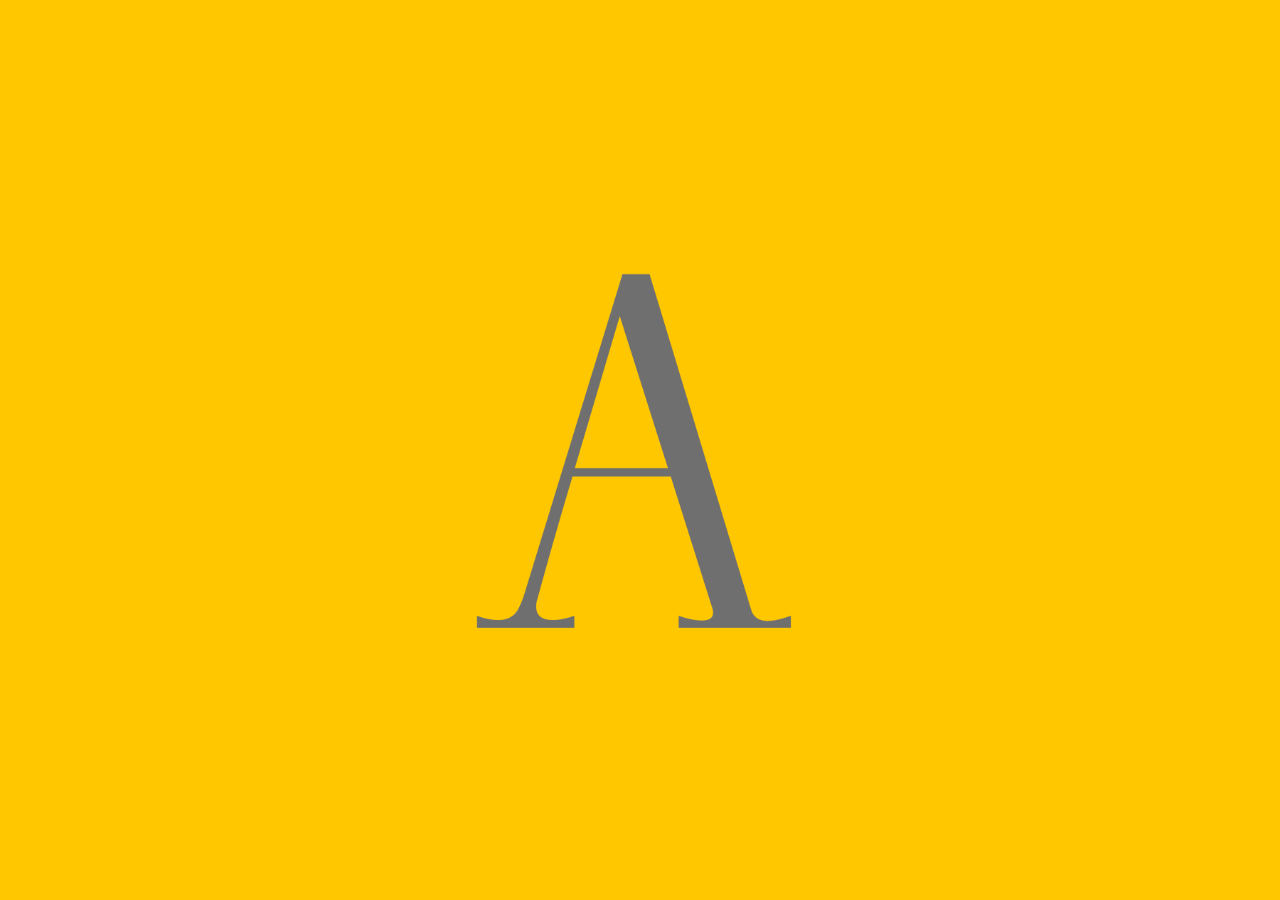
<file: index.html>
<!DOCTYPE html><head><meta charset="UTF-8"><meta http-equiv="X-UA-Compatible" content="IE=edge"><meta name="viewport" content="width=device-width,initial-scale=1"><meta name="description" content="Дуууже крутий сайт про мистетство!"><meta name="keywords" content="ARTsite, мистетство, art, art site"><link rel="icon" href="#"><title class="language" data-key="main_title"> </title><script defer="defer" src="./js/vendors-node_modules_jquery_dist_jquery_js..js"></script><script defer="defer" src="./js/navigation..js"></script><script defer="defer" src="./js/languages..js"></script><script defer="defer" src="./js/vendors-node_modules_gsap_ScrollTrigger_js-node_modules_gsap_index_js..js"></script><script defer="defer" src="./js/vendors-node_modules_splitting_dist_splitting_js..js"></script><script defer="defer" src="./js/main..js"></script><script defer="defer" src="./js/menu..js"></script><script defer="defer" src="./js/colors..js"></script><script defer="defer" src="./js/menu_icon..js"></script><script defer="defer" src="./js/check_page_language..js"></script><script defer="defer" src="./js/cursor..js"></script><script defer="defer" src="./js/last_page..js"></script><link href="css/vendors-node_modules_normalize_css_normalize_css-node_modules_normalize_css_normalize_css-nod-4ef4b5.css" rel="stylesheet"><link href="css/navigation.css" rel="stylesheet"><link href="css/main.css" rel="stylesheet"><link href="css/menu.css" rel="stylesheet"><link href="css/cursor.css" rel="stylesheet"></head><body data-name="main" data-menu="main"></body><section class="preloader preloader-1"><img class="preloader__image-1" src="./img/loader/loader-1.webp" alt="preload image 1"><img class="preloader__image-2" src="./img/loader/loader-2.webp" alt="preload image 2"><img class="preloader__image-3" src="./img/loader/loader-3.webp" alt="preload image 3"><img class="preloader__image-4" src="./img/loader/loader-4.webp" alt="preload image 4"><img class="preloader__image-5" src="./img/loader/loader-5.webp" alt="preload image 5"></section><section class="preloader preloader-2"></section><main class="content"><div class="scroll-container" id="scroll-container"><header class="window-1"><h1 class="window-1__title-1"> <b>a</b>
<b>r</b>
<b>t</b><hr></h1><h2 class="window-1__title-2">site</h2><button class="window-1__button mouse-active2"> <span></span></button></header><section class="window-2"><h2 class="language window-2__title-1 reveal-texts" data-key="title-2"></h2><div class="window-2__slider-paint reveal-blocks"><section class="slider-paint__image-paint"><span class="image-paint__button image-paint__prev mouse-active2"> <span class="button__child prev__child"></span></span><span class="image-paint__button image-paint__next mouse-active2"> <span class="button__child prev__child"></span></span><img class="image-paint__img-0" src="./img/main/window-2-paints.webp" alt="painting 1"><div class="image-paint__images"><img class="images__img images__img-1 images__img-active" src="./img/main/window-2(1).webp" alt="painting 1"><img class="images__img images__img-2" src="./img/main/window-2(2).webp" alt="painting 2"><img class="images__img images__img-3" src="./img/main/window-2(3).webp" alt="painting 3"><img class="images__img images__img-4" src="./img/main/window-2(4).webp" alt="painting 4"><img class="images__img images__img-5" src="./img/main/window-2(5).webp" alt="painting 5"></div><span class="image-paint__number">01/05</span></section><section class="slider-paint__text-paint"><h3 class="language text-paint__name text-paint__name-1 text-paint__name-active" data-key="paintName1"> </h3><h3 class="language text-paint__name text-paint__name-2" data-key="paintName2"> </h3><h3 class="language text-paint__name text-paint__name-3" data-key="paintName3"></h3><h3 class="language text-paint__name text-paint__name-4" data-key="paintName4"></h3><h3 class="language text-paint__name text-paint__name-5" data-key="paintName5"></h3><h4 class="language text-paint__cost text-paint__cost-1 text-paint__cost-active" data-key="paintCost1"></h4><h4 class="language text-paint__cost text-paint__cost-2" data-key="paintCost2"></h4><h4 class="language text-paint__cost text-paint__cost-3" data-key="paintCost3"></h4><h4 class="language text-paint__cost text-paint__cost-4" data-key="paintCost4"></h4><h4 class="language text-paint__cost text-paint__cost-5" data-key="paintCost5"> </h4><hr><p class="language text-paint__description text-paint__description-1 text-paint__description-active" data-key="paintDescription1"></p><p class="language text-paint__description text-paint__description-2" data-key="paintDescription2"></p><p class="language text-paint__description text-paint__description-3" data-key="paintDescription3"></p><p class="language text-paint__description text-paint__description-4" data-key="paintDescription4"></p><p class="language text-paint__description text-paint__description-5" data-key="paintDescription5"></p></section></div><div class="window-2__end"></div></section><section class="window-3"><img class="window-3__image" src="./img/main/window-3(0).webp" alt="Statue"><h2 class="language window-3__title-1 reveal-texts" data-key="title-3"> <b> </b></h2><section class="window-3__slider reveal-blocks"><section class="slider__point"><div class="point__child point__child-1 point__child-active mouse-active"></div><div class="point__child point__child-2 mouse-active"></div><div class="point__child point__child-3 mouse-active"></div><div class="point__child point__child-4 mouse-active"></div><div class="point__child point__child-5 mouse-active"></div><button class="language description__button mouse-active2" data-key="3dSculptures"></button></section><section class="slider__information"><section class="information__images"><img class="images__sculptur images__sculptur-1 images__sculptur-active" src="./img/main/window-3(1).webp" alt="sculptures 1"><img class="images__sculptur images__sculptur-2" src="./img/main/window-3(2).webp" alt="sculptures 2"><img class="images__sculptur images__sculptur-3" src="./img/main/window-3(3).webp" alt="sculptures 3"><img class="images__sculptur images__sculptur-4" src="./img/main/window-3(4).webp" alt="sculptures 4"><img class="images__sculptur images__sculptur-5" src="./img/main/window-3(5).webp" alt="sculptures 5"><div class="images__background images__background-1"> <div class="images__background images__background-2"> <div class="images__background images__background-3"></div></div></div></section><article class="information__description"><h3 class="language description__header description__header-1 description__header-active" data-key="sculpturesName1"> </h3><h3 class="language description__header description__header-2" data-key="sculpturesName2"> </h3><h3 class="language description__header description__header-3" data-key="sculpturesName3"> </h3><h3 class="language description__header description__header-4" data-key="sculpturesName4"> </h3><h3 class="language description__header description__header-5" data-key="sculpturesName5"> </h3><p class="language description__text description__text-1 description__text-active" data-key="sculpturesDescription1"> </p><p class="language description__text description__text-2" data-key="sculpturesDescription2"> </p><p class="language description__text description__text-3" data-key="sculpturesDescription3"> </p><p class="language description__text description__text-4" data-key="sculpturesDescription4"> </p><p class="language description__text description__text-5" data-key="sculpturesDescription5"> </p></article><div class="information__next-slide"><div class="next-slide__arrow mouse-active"> <span class="arrow__child"></span></div><img class="next-slide__image next-slide__image-1" src="./img/main/window-3(1).webp" alt="sculptures 1"><img class="next-slide__image next-slide__image-2 next-slide__image-active" src="./img/main/window-3(2).webp" alt="sculptures 2"><img class="next-slide__image next-slide__image-3" src="./img/main/window-3(3).webp" alt="sculptures 3"><img class="next-slide__image next-slide__image-4" src="./img/main/window-3(4).webp" alt="sculptures 4"><img class="next-slide__image next-slide__image-5" src="./img/main/window-3(5).webp" alt="sculptures 5"></div></section></section></section><section class="window-4"> <div class="window-4__title-block"><section class="title-block__text title-block__text-1"><h2 class="language text__title" data-key="titleArchitecture"> <b> </b></h2><div class="text__block"></div></section><section class="title-block__text title-block__text-2"><h2 class="language text__title" data-key="titleArchitecture"> <b> </b></h2><div class="text__block"></div></section><section class="title-block__text title-block__text-3"><h2 class="language text__title" data-key="titleArchitecture"> <b> </b></h2><div class="text__block"></div></section><section class="title-block__text title-block__text-4"><h2 class="language text__title" data-key="titleArchitecture"> <b> </b></h2><div class="text__block"></div></section></div><section class="window-4__architecture reveal-blocks"> <div class="architecture__images-block architecture__images-block-1"><div class="images-block__image-architecture images-block__image-architecture-1 mouse-active"><div class="image-architecture__background image-architecture__background-1"></div><article class="image-architecture__information"><div class="image-architecture__close-architecture"><b class="close-architecture mouse-active2">&#10010;</b></div><span class="text__background-architecture-active"></span><div class="image-architecture__text"><h3 class="language" data-key="architectureTitle-1"> </h3><p class="language" data-key="architectureText-1"></p></div></article></div><div class="images-block__image-architecture images-block__image-architecture-2 mouse-active"><div class="image-architecture__background image-architecture__background-2"></div><article class="image-architecture__information"><div class="image-architecture__close-architecture"><b class="close-architecture mouse-active2">&#10010;</b></div><span class="text__background-architecture-active"></span><div class="image-architecture__text"><h3 class="language" data-key="architectureTitle-2"> </h3><p class="language" data-key="architectureText-2"></p></div></article></div><div class="images-block__image-architecture images-block__image-architecture-3 mouse-active"><div class="image-architecture__background image-architecture__background-3"></div><article class="image-architecture__information"><div class="image-architecture__close-architecture"><b class="close-architecture mouse-active2">&#10010;</b></div><span class="text__background-architecture-active"></span><div class="image-architecture__text"><h3 class="language" data-key="architectureTitle-3"> </h3><p class="language" data-key="architectureText-3"></p></div></article></div></div><div class="architecture__images-block architecture__images-block-2"><div class="images-block__image-architecture images-block__image-architecture-4 mouse-active"><div class="image-architecture__background image-architecture__background-4"></div><article class="image-architecture__information"><div class="image-architecture__close-architecture"><b class="close-architecture mouse-active2">&#10010;</b></div><span class="text__background-architecture-active"></span><div class="image-architecture__text"><h3 class="language" data-key="architectureTitle-4"> </h3><p class="language" data-key="architectureText-4"></p></div></article></div><div class="images-block__image-architecture images-block__image-architecture-5 mouse-active"><div class="image-architecture__background image-architecture__background-5"></div><article class="image-architecture__information"><div class="image-architecture__close-architecture"><b class="close-architecture mouse-active2">&#10010;</b></div><span class="text__background-architecture-active"></span><div class="image-architecture__text"><h3 class="language" data-key="architectureTitle-5"> </h3><p class="language" data-key="architectureText-5"></p></div></article></div><div class="images-block__image-architecture images-block__image-architecture-6 mouse-active"><div class="image-architecture__background image-architecture__background-6"></div><article class="image-architecture__information"> <div class="image-architecture__close-architecture"><b class="close-architecture mouse-active2">&#10010;</b></div><span class="text__background-architecture-active"></span><div class="image-architecture__text"><h3 class="language" data-key="architectureTitle-6"> </h3><p class="language" data-key="architectureText-6"></p></div></article></div></div></section></section><footer class="window-5"><img class="window-5__image-1 reveal-blocks" src="./img/main/window-5(1).webp" atr="footer image"><section class="window-5__text"><h2 class="language text__title-footer reveal-texts" data-key="footerTitle"> </h2><button class="language text__button-footer mouse-active2" data-key="footerButton"> </button><img class="window-5__image-2" src="./img/main/window-5(2).webp" atr="Mona Lisa"><button class="text__button-to-top mouse-active2">&#9650;</button></section></footer></div></main><div class="cursor" value="false"></div><div id="cursor"><div class="progress-wrap"><svg class="progress-circle svg-content" width="100%" height="100%" viewbox="-1 -1 102 102"><path class="progress-wrap__path" d="M50,1 a49,49 0 0,1 0,98 a49,49 0 0,1 0,-98"></path></svg></div></div><span class="menu"><section class="menu__section menu__section-main"><p class="mouse-active language-export" data-key="main"></p><span></span></section><section class="menu__section menu__section-paintings"><p class="mouse-active language-export" data-key="paintings"></p><span></span></section><section class="menu__section menu__section-architecture"><p class="mouse-active language-export" data-key="architecture"></p><span></span></section><section class="menu__section menu__section-sculptures"><p class="mouse-active language-export" data-key="sculptures"></p><span></span></section></span><span class="anim-show anim-show1"></span><span class="anim-show anim-show2"></span><nav class="navigation"><section class="navigation__menu mouse-active"><div class="menu__lines menu__lines-lines1 menu__lines-active"></div><div class="menu__lines menu__lines-lines2"></div><div class="menu__lines menu__lines-lines3"></div><div class="menu__lines menu__lines-lines4"></div><div class="menu__lines menu__lines-lines5"></div></section><section class="navigation__clouse mouse-active"><div class="navigation__clouse-diamond">&#x271A;</div></section><section class="navigation__languages"><div class="languages__choice"><div class="active__close-modal mouse-active">&#x271A;</div><div class="choice-active"></div><div class="choice__language language-export en mouse-active" data-key="en_language"></div><div class="choice__language language-export ua mouse-active" data-key="ua_language"></div><div class="choice__language language-export es mouse-active" data-key="es_language"></div></div><div class="languages__language language-export mouse-active" data-key="active_language"></div></section><section class="navigation__colors"><div class="colors__active"><div class="active__close-modal">&#x271A;</div><div class="color active__contrast"><h2 class="colors__head language-export" data-key="contrast_colors"></h2><div class="color active__colors"><span class="colors__color colors__black mouse-active" background="#0b0b0b"></span><span class="colors__color colors__white mouse-active" background="#fff"></span></div></div><div class="colors__main"><h2 class="colors__head language-export" data-key="main_colors"></h2><div class="colors active__colors"><span class="colors__color colors__yellow active-main-color mouse-active" id="main-color1" background="#ffc700"></span><span class="colors__color colors__red mouse-active" id="main-color2" background="#e60000"></span><span class="colors__color colors__green mouse-active" id="main-color3" background="#00e226"></span><span class="colors__color colors__violet mouse-active" id="main-color4" background="#CD07FF"></span><span class="colors__color colors__blue mouse-active" id="main-color5" background="#0FD4FF"></span></div></div></div><div class="colors__icon mouse-active"><div class="color icon__color icon__color-main"></div><div class="color icon__color icon__color-contrast"></div></div></section></nav>
</file>
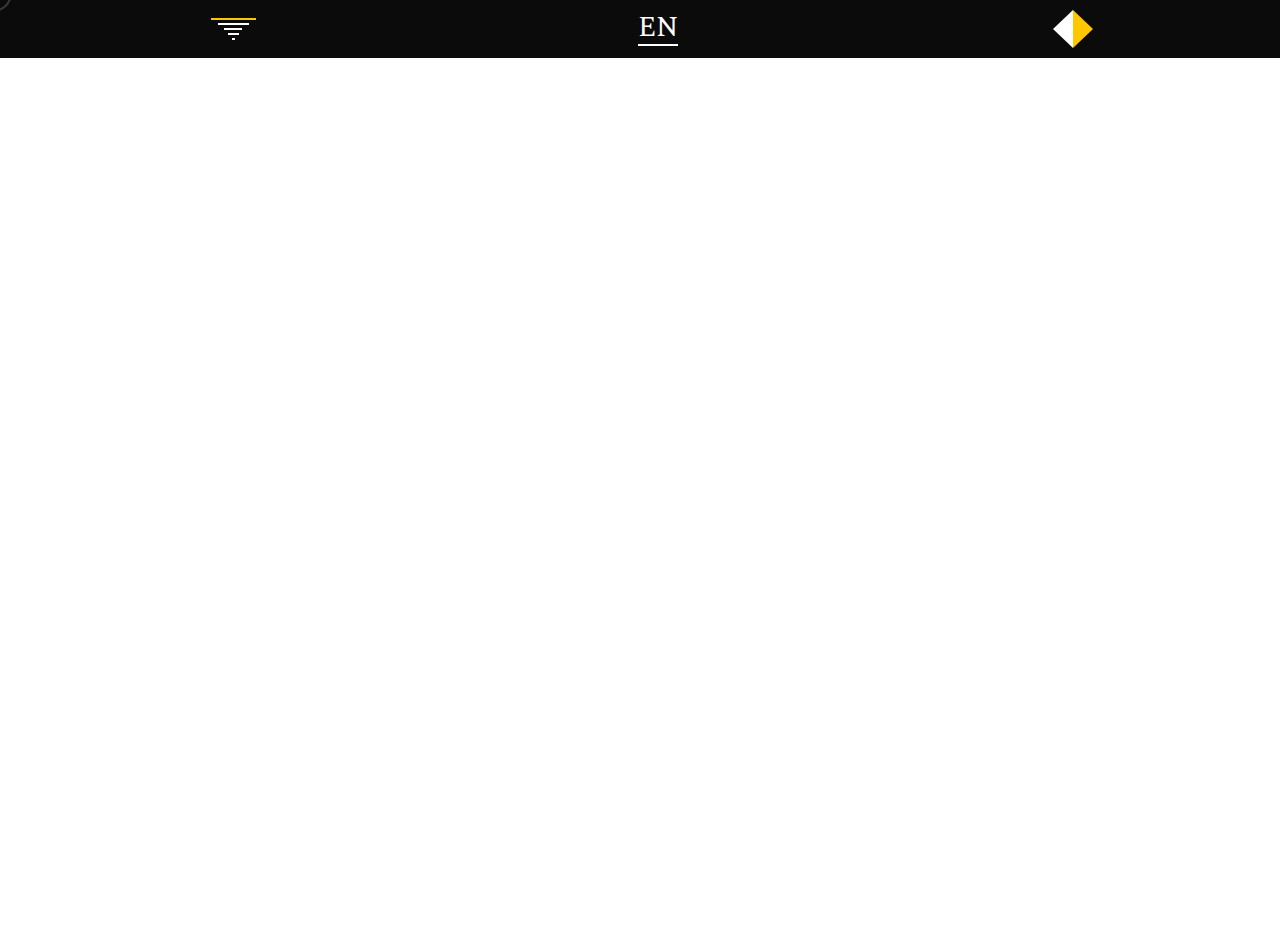
<file: paintings.html>
<!DOCTYPE html><head><meta charset="UTF-8"><meta http-equiv="X-UA-Compatible" content="IE=edge"><meta name="viewport" content="width=device-width,initial-scale=1"><meta name="description" content="Дуууже крутий сайт про мистетство!"><meta name="keywords" content="ARTsite, мистетство, art, art site"><link rel="icon" href="#"><title class="language" data-key="main_title"> </title><script defer="defer" src="./js/vendors-node_modules_jquery_dist_jquery_js..js"></script><script defer="defer" src="./js/navigation..js"></script><script defer="defer" src="./js/languages..js"></script><script defer="defer" src="./js/vendors-node_modules_swiper_swiper_min_css-node_modules_normalize_css_normalize_css-node_modu-2dbbff..js"></script><script defer="defer" src="./js/paintings..js"></script><script defer="defer" src="./js/menu..js"></script><script defer="defer" src="./js/colors..js"></script><script defer="defer" src="./js/menu_icon..js"></script><script defer="defer" src="./js/check_page_language..js"></script><script defer="defer" src="./js/cursor..js"></script><script defer="defer" src="./js/last_page..js"></script><link href="css/vendors-node_modules_normalize_css_normalize_css-node_modules_normalize_css_normalize_css-nod-4ef4b5.css" rel="stylesheet"><link href="css/navigation.css" rel="stylesheet"><link href="css/vendors-node_modules_swiper_swiper_min_css-node_modules_normalize_css_normalize_css-node_modu-2dbbff.css" rel="stylesheet"><link href="css/paintings.css" rel="stylesheet"><link href="css/menu.css" rel="stylesheet"><link href="css/cursor.css" rel="stylesheet"></head><body data-name="paintings" data-menu="paintings"></body><main class="content"><h1 class="content_year year">1434</h1><span class="content__background"><h1 class="background_year year">1964</h1></span></main><div class="swiper-container"><div class="scrollbar"><h1 class="scrollbar__year year-1">1434</h1><div class="swiper-scrollbar mouse-active"></div><h1 class="scrollbar__year year-2">1964</h1></div><div class="swiper-wrapper"></div></div><div class="cursor" value="false"></div><div id="cursor"><div class="progress-wrap"><svg class="progress-circle svg-content" width="100%" height="100%" viewbox="-1 -1 102 102"><path class="progress-wrap__path" d="M50,1 a49,49 0 0,1 0,98 a49,49 0 0,1 0,-98"></path></svg></div></div><span class="menu"><section class="menu__section menu__section-main"><p class="mouse-active language-export" data-key="main"></p><span></span></section><section class="menu__section menu__section-paintings"><p class="mouse-active language-export" data-key="paintings"></p><span></span></section><section class="menu__section menu__section-architecture"><p class="mouse-active language-export" data-key="architecture"></p><span></span></section><section class="menu__section menu__section-sculptures"><p class="mouse-active language-export" data-key="sculptures"></p><span></span></section></span><span class="anim-show anim-show1"></span><span class="anim-show anim-show2"></span><nav class="navigation"><section class="navigation__menu mouse-active"><div class="menu__lines menu__lines-lines1 menu__lines-active"></div><div class="menu__lines menu__lines-lines2"></div><div class="menu__lines menu__lines-lines3"></div><div class="menu__lines menu__lines-lines4"></div><div class="menu__lines menu__lines-lines5"></div></section><section class="navigation__clouse mouse-active"><div class="navigation__clouse-diamond">&#x271A;</div></section><section class="navigation__languages"><div class="languages__choice"><div class="active__close-modal mouse-active">&#x271A;</div><div class="choice-active"></div><div class="choice__language language-export en mouse-active" data-key="en_language"></div><div class="choice__language language-export ua mouse-active" data-key="ua_language"></div><div class="choice__language language-export es mouse-active" data-key="es_language"></div></div><div class="languages__language language-export mouse-active" data-key="active_language"></div></section><section class="navigation__colors"><div class="colors__active"><div class="active__close-modal">&#x271A;</div><div class="color active__contrast"><h2 class="colors__head language-export" data-key="contrast_colors"></h2><div class="color active__colors"><span class="colors__color colors__black mouse-active" background="#0b0b0b"></span><span class="colors__color colors__white mouse-active" background="#fff"></span></div></div><div class="colors__main"><h2 class="colors__head language-export" data-key="main_colors"></h2><div class="colors active__colors"><span class="colors__color colors__yellow active-main-color mouse-active" id="main-color1" background="#ffc700"></span><span class="colors__color colors__red mouse-active" id="main-color2" background="#e60000"></span><span class="colors__color colors__green mouse-active" id="main-color3" background="#00e226"></span><span class="colors__color colors__violet mouse-active" id="main-color4" background="#CD07FF"></span><span class="colors__color colors__blue mouse-active" id="main-color5" background="#0FD4FF"></span></div></div></div><div class="colors__icon mouse-active"><div class="color icon__color icon__color-main"></div><div class="color icon__color icon__color-contrast"></div></div></section></nav>
</file>
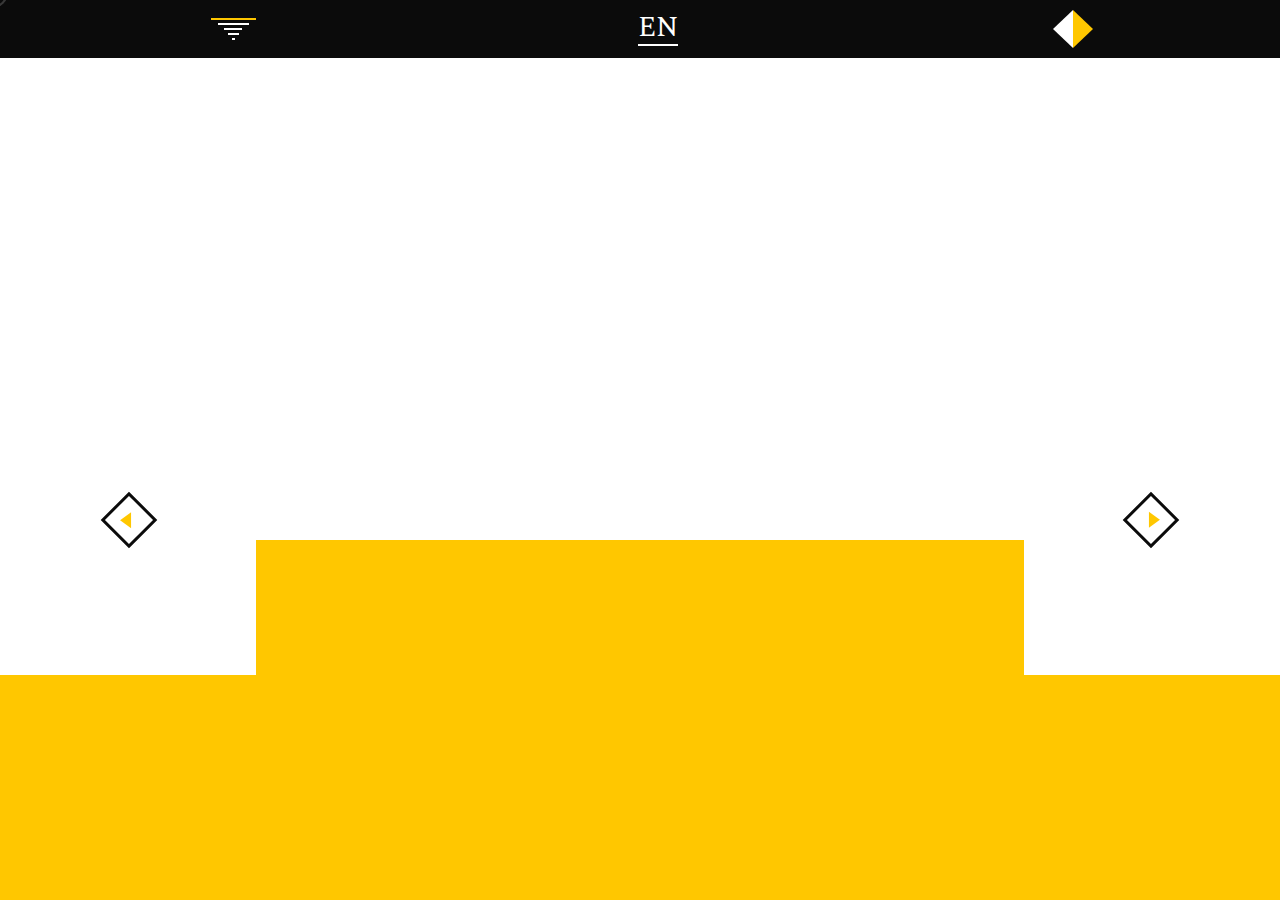
<file: sculptures.html>
<!DOCTYPE html><head><meta charset="UTF-8"><meta http-equiv="X-UA-Compatible" content="IE=edge"><meta name="viewport" content="width=device-width,initial-scale=1"><meta name="description" content="Дуууже крутий сайт про мистетство!"><meta name="keywords" content="ARTsite, мистетство, art, art site"><link rel="icon" href="#"><title class="language" data-key="main_title"> </title><script defer="defer" src="./js/vendors-node_modules_jquery_dist_jquery_js..js"></script><script defer="defer" src="./js/navigation..js"></script><script defer="defer" src="./js/languages..js"></script><script defer="defer" src="./js/sculptures..js"></script><script defer="defer" src="./js/menu..js"></script><script defer="defer" src="./js/colors..js"></script><script defer="defer" src="./js/menu_icon..js"></script><script defer="defer" src="./js/check_page_language..js"></script><script defer="defer" src="./js/cursor..js"></script><script defer="defer" src="./js/last_page..js"></script><link href="css/vendors-node_modules_normalize_css_normalize_css-node_modules_normalize_css_normalize_css-nod-4ef4b5.css" rel="stylesheet"><link href="css/navigation.css" rel="stylesheet"><link href="css/sculptures.css" rel="stylesheet"><link href="css/menu.css" rel="stylesheet"><link href="css/cursor.css" rel="stylesheet"></head><body data-name="sculptures" data-menu="sculptures"></body><main class="content"><section class="points"><div class="points__line"></div></section><div class="slider"></div><section class="arrows"><div class="arrows__arrow arrows__arrow-left mouse-active2"><div class="arrow__icon"></div></div><div class="arrows__arrow arrows__arrow-right mouse-active2"><div class="arrow__icon"></div></div></section><div class="bg"><span></span><span></span><span></span></div></main><div class="cursor" value="false"></div><div id="cursor"><div class="progress-wrap"><svg class="progress-circle svg-content" width="100%" height="100%" viewbox="-1 -1 102 102"><path class="progress-wrap__path" d="M50,1 a49,49 0 0,1 0,98 a49,49 0 0,1 0,-98"></path></svg></div></div><span class="menu"><section class="menu__section menu__section-main"><p class="mouse-active language-export" data-key="main"></p><span></span></section><section class="menu__section menu__section-paintings"><p class="mouse-active language-export" data-key="paintings"></p><span></span></section><section class="menu__section menu__section-architecture"><p class="mouse-active language-export" data-key="architecture"></p><span></span></section><section class="menu__section menu__section-sculptures"><p class="mouse-active language-export" data-key="sculptures"></p><span></span></section></span><span class="anim-show anim-show1"></span><span class="anim-show anim-show2"></span><nav class="navigation"><section class="navigation__menu mouse-active"><div class="menu__lines menu__lines-lines1 menu__lines-active"></div><div class="menu__lines menu__lines-lines2"></div><div class="menu__lines menu__lines-lines3"></div><div class="menu__lines menu__lines-lines4"></div><div class="menu__lines menu__lines-lines5"></div></section><section class="navigation__clouse mouse-active"><div class="navigation__clouse-diamond">&#x271A;</div></section><section class="navigation__languages"><div class="languages__choice"><div class="active__close-modal mouse-active">&#x271A;</div><div class="choice-active"></div><div class="choice__language language-export en mouse-active" data-key="en_language"></div><div class="choice__language language-export ua mouse-active" data-key="ua_language"></div><div class="choice__language language-export es mouse-active" data-key="es_language"></div></div><div class="languages__language language-export mouse-active" data-key="active_language"></div></section><section class="navigation__colors"><div class="colors__active"><div class="active__close-modal">&#x271A;</div><div class="color active__contrast"><h2 class="colors__head language-export" data-key="contrast_colors"></h2><div class="color active__colors"><span class="colors__color colors__black mouse-active" background="#0b0b0b"></span><span class="colors__color colors__white mouse-active" background="#fff"></span></div></div><div class="colors__main"><h2 class="colors__head language-export" data-key="main_colors"></h2><div class="colors active__colors"><span class="colors__color colors__yellow active-main-color mouse-active" id="main-color1" background="#ffc700"></span><span class="colors__color colors__red mouse-active" id="main-color2" background="#e60000"></span><span class="colors__color colors__green mouse-active" id="main-color3" background="#00e226"></span><span class="colors__color colors__violet mouse-active" id="main-color4" background="#CD07FF"></span><span class="colors__color colors__blue mouse-active" id="main-color5" background="#0FD4FF"></span></div></div></div><div class="colors__icon mouse-active"><div class="color icon__color icon__color-main"></div><div class="color icon__color icon__color-contrast"></div></div></section></nav>
</file>
<file: css/navigation.css>
/*!************************************************************************************************************************************************************************************************************************************************************!*\
  !*** css ../node_modules/css-loader/dist/cjs.js??ruleSet[1].rules[0].use[1]!../node_modules/resolve-url-loader/index.js??ruleSet[1].rules[0].use[2]!../node_modules/sass-loader/dist/cjs.js??ruleSet[1].rules[0].use[3]!./navigation/scss/navigation.scss ***!
  \************************************************************************************************************************************************************************************************************************************************************/
@import url(https://fonts.googleapis.com/css2?family=Viaoda+Libre&display=swap);
/*!****************************************************************************************************************************************************************************************************************************************************************!*\
  !*** css ../node_modules/css-loader/dist/cjs.js??ruleSet[1].rules[0].use[1]!../node_modules/resolve-url-loader/index.js??ruleSet[1].rules[0].use[2]!../node_modules/sass-loader/dist/cjs.js??ruleSet[1].rules[0].use[3]!./navigation/scss/navigation.scss (1) ***!
  \****************************************************************************************************************************************************************************************************************************************************************/
@import url(https://fonts.googleapis.com/css2?family=Spectral+SC:wght@200;300;400;500;600;700;800&display=swap);
/*!****************************************************************************************************************************************************************************************************************************************************************!*\
  !*** css ../node_modules/css-loader/dist/cjs.js??ruleSet[1].rules[0].use[1]!../node_modules/resolve-url-loader/index.js??ruleSet[1].rules[0].use[2]!../node_modules/sass-loader/dist/cjs.js??ruleSet[1].rules[0].use[3]!./navigation/scss/navigation.scss (2) ***!
  \****************************************************************************************************************************************************************************************************************************************************************/
@import url(https://fonts.googleapis.com/css2?family=Viaoda+Libre&display=swap);
/*!****************************************************************************************************************************************************************************************************************************************************************!*\
  !*** css ../node_modules/css-loader/dist/cjs.js??ruleSet[1].rules[0].use[1]!../node_modules/resolve-url-loader/index.js??ruleSet[1].rules[0].use[2]!../node_modules/sass-loader/dist/cjs.js??ruleSet[1].rules[0].use[3]!./navigation/scss/navigation.scss (3) ***!
  \****************************************************************************************************************************************************************************************************************************************************************/
@import url(https://fonts.googleapis.com/css2?family=Spectral+SC:wght@200;300;400;500;600;700;800&display=swap);
/*!****************************************************************************************************************************************************************************************************************************************************************!*\
  !*** css ../node_modules/css-loader/dist/cjs.js??ruleSet[1].rules[0].use[1]!../node_modules/resolve-url-loader/index.js??ruleSet[1].rules[0].use[2]!../node_modules/sass-loader/dist/cjs.js??ruleSet[1].rules[0].use[3]!./navigation/scss/navigation.scss (4) ***!
  \****************************************************************************************************************************************************************************************************************************************************************/
@import url(https://fonts.googleapis.com/css2?family=Viaoda+Libre&display=swap);
/*!****************************************************************************************************************************************************************************************************************************************************************!*\
  !*** css ../node_modules/css-loader/dist/cjs.js??ruleSet[1].rules[0].use[1]!../node_modules/resolve-url-loader/index.js??ruleSet[1].rules[0].use[2]!../node_modules/sass-loader/dist/cjs.js??ruleSet[1].rules[0].use[3]!./navigation/scss/navigation.scss (5) ***!
  \****************************************************************************************************************************************************************************************************************************************************************/
@import url(https://fonts.googleapis.com/css2?family=Spectral+SC:wght@200;300;400;500;600;700;800&display=swap);
/*!****************************************************************************************************************************************************************************************************************************************************************!*\
  !*** css ../node_modules/css-loader/dist/cjs.js??ruleSet[1].rules[0].use[1]!../node_modules/resolve-url-loader/index.js??ruleSet[1].rules[0].use[2]!../node_modules/sass-loader/dist/cjs.js??ruleSet[1].rules[0].use[3]!./navigation/scss/navigation.scss (6) ***!
  \****************************************************************************************************************************************************************************************************************************************************************/
@import url(https://fonts.googleapis.com/css2?family=Viaoda+Libre&display=swap);
/*!****************************************************************************************************************************************************************************************************************************************************************!*\
  !*** css ../node_modules/css-loader/dist/cjs.js??ruleSet[1].rules[0].use[1]!../node_modules/resolve-url-loader/index.js??ruleSet[1].rules[0].use[2]!../node_modules/sass-loader/dist/cjs.js??ruleSet[1].rules[0].use[3]!./navigation/scss/navigation.scss (7) ***!
  \****************************************************************************************************************************************************************************************************************************************************************/
@import url(https://fonts.googleapis.com/css2?family=Spectral+SC:wght@200;300;400;500;600;700;800&display=swap);
/*!****************************************************************************************************************************************************************************************************************************************************************!*\
  !*** css ../node_modules/css-loader/dist/cjs.js??ruleSet[1].rules[0].use[1]!../node_modules/resolve-url-loader/index.js??ruleSet[1].rules[0].use[2]!../node_modules/sass-loader/dist/cjs.js??ruleSet[1].rules[0].use[3]!./navigation/scss/navigation.scss (8) ***!
  \****************************************************************************************************************************************************************************************************************************************************************/
html {
  --mainColor: #ffc700;
  --contrastColorBlack: #080808;
  --contrastColorWhite: #fff;
  --transitionTime: 0;
}

@keyframes increase {
  from {
    transform: scale(0);
  }
  to {
    transform: scale(1);
  }
}
@keyframes reduction {
  from {
    transform: scale(1);
  }
  to {
    transform: scale(0);
  }
}
@keyframes show {
  from {
    opacity: 0;
  }
  to {
    opacity: 1;
  }
}
@keyframes hide {
  from {
    opacity: 1;
  }
  to {
    opacity: 0;
  }
}
@keyframes leftToStatic {
  from {
    transform: translateX(-100%);
  }
  to {
    transform: translateX(0);
  }
}
@keyframes rightToStatic {
  from {
    transform: translateX(100%);
  }
  to {
    transform: translateX(0);
  }
}
@keyframes topToStatic {
  from {
    transform: translateY(-100%);
  }
  to {
    transform: translateY(0);
  }
}
@keyframes bottomToStatic {
  from {
    transform: translateY(100%);
  }
  to {
    transform: translateY(0);
  }
}
html {
  --mainColor: #ffc700;
  --contrastColorBlack: #080808;
  --contrastColorWhite: #fff;
  --transitionTime: 0;
}

@keyframes increase {
  from {
    transform: scale(0);
  }
  to {
    transform: scale(1);
  }
}
@keyframes reduction {
  from {
    transform: scale(1);
  }
  to {
    transform: scale(0);
  }
}
@keyframes show {
  from {
    opacity: 0;
  }
  to {
    opacity: 1;
  }
}
@keyframes hide {
  from {
    opacity: 1;
  }
  to {
    opacity: 0;
  }
}
@keyframes leftToStatic {
  from {
    transform: translateX(-100%);
  }
  to {
    transform: translateX(0);
  }
}
@keyframes rightToStatic {
  from {
    transform: translateX(100%);
  }
  to {
    transform: translateX(0);
  }
}
@keyframes topToStatic {
  from {
    transform: translateY(-100%);
  }
  to {
    transform: translateY(0);
  }
}
@keyframes bottomToStatic {
  from {
    transform: translateY(100%);
  }
  to {
    transform: translateY(0);
  }
}
.navigation__colors {
  display: flex;
  justify-content: center;
}

.colors__active {
  background: var(--contrastColorWhite);
  transition: var(--transitionTime);
  align-items: center;
  display: none;
  flex-direction: column;
  position: fixed;
  right: 4.7%;
}
.colors__active .colors__head {
  color: var(--contrastColorBlack);
  transition: var(--transitionTime);
  font-family: "Spectral SC";
  font-size: 16px;
  font-weight: 600;
  text-align: center;
}
.colors__active .active__colors {
  align-items: center;
  display: flex;
  flex-wrap: wrap;
  justify-content: center;
  margin: 20px 0;
  width: 300px;
}
.colors__active .active__colors .colors__color {
  display: block;
  height: 35px;
  margin: 10px 25px;
  transform: rotate(135deg);
  width: 35px;
}
.colors__active .active__colors .colors__black {
  background: #0b0b0b;
  border: 2px solid #fff;
}
.colors__active .active__colors .colors__white {
  background: #fff;
  border: 2px solid #0b0b0b;
}
.colors__active .active__colors .colors__yellow {
  background: #ffc700;
}
.colors__active .active__colors .colors__red {
  background: #e60000;
}
.colors__active .active__colors .colors__green {
  background: #00e226;
}
.colors__active .active__colors .colors__violet {
  background: #cd07ff;
}
.colors__active .active__colors .colors__blue {
  background: #0fd4ff;
}
.colors__active .active-contrast-color::after {
  animation: active-main-color 0.3s forwards;
  content: "";
  display: block;
  height: 41px;
  margin: -5px 0 0 -5px;
  transition: 0.3s;
  width: 41px;
  border: 2px solid var(--contrastColorBlack);
}
.colors__active .active-main-color::after {
  animation: active-main-color 0.3s forwards;
  content: "";
  display: block;
  height: 41px;
  margin: -5px 0 0 -5px;
  transition: 0.3s;
  width: 41px;
  border: 2px solid var(--mainColor);
}
@keyframes active-main-color {
  from {
    transform: scale(0);
  }
  to {
    transform: scale(1);
  }
}
.colors__active .no-active-main-color::after {
  animation: no-active-main-color 0.3s forwards;
  border: 2px solid var(--mainColor);
  content: "";
  display: block;
  height: 45px;
  margin: -7px 0 0 -7px;
  width: 45px;
}
@keyframes no-active-main-color {
  from {
    transform: scale(1);
  }
  to {
    transform: scale(0);
  }
}

.colors__active::after {
  border-bottom: 8px solid transparent;
  border-left: 16px solid var(--contrastColorWhite);
  border-top: 8px solid transparent;
  content: "";
  display: block;
  height: 0;
  position: fixed;
  right: 4%;
  top: 74.6vh;
  transition: var(--transitionTime);
  width: 0;
}

.colors__icon {
  display: flex;
}
.colors__icon .icon__color {
  height: 0;
  width: 0;
}
.colors__icon .icon__color-contrast {
  border-bottom: 20px solid transparent;
  border-left: 20px solid var(--mainColor);
  border-top: 20px solid transparent;
  transition: var(--transitionTime);
}
.colors__icon .icon__color-main {
  border-bottom: 20px solid transparent;
  border-right: 20px solid var(--contrastColorBlack);
  border-top: 20px solid transparent;
  transition: var(--transitionTime);
}

html {
  --mainColor: #ffc700;
  --contrastColorBlack: #080808;
  --contrastColorWhite: #fff;
  --transitionTime: 0;
}

@keyframes increase {
  from {
    transform: scale(0);
  }
  to {
    transform: scale(1);
  }
}
@keyframes reduction {
  from {
    transform: scale(1);
  }
  to {
    transform: scale(0);
  }
}
@keyframes show {
  from {
    opacity: 0;
  }
  to {
    opacity: 1;
  }
}
@keyframes hide {
  from {
    opacity: 1;
  }
  to {
    opacity: 0;
  }
}
@keyframes leftToStatic {
  from {
    transform: translateX(-100%);
  }
  to {
    transform: translateX(0);
  }
}
@keyframes rightToStatic {
  from {
    transform: translateX(100%);
  }
  to {
    transform: translateX(0);
  }
}
@keyframes topToStatic {
  from {
    transform: translateY(-100%);
  }
  to {
    transform: translateY(0);
  }
}
@keyframes bottomToStatic {
  from {
    transform: translateY(100%);
  }
  to {
    transform: translateY(0);
  }
}
.navigation__languages {
  display: flex;
  justify-content: center;
}
.navigation__languages .languages__choice {
  align-self: center;
  border: 3px solid var(--contrastColorWhite);
  display: none;
  flex-direction: column;
  position: fixed;
  right: 4.7%;
  top: 40.5vh;
  background: var(--contrastColorWhite);
  transition: var(--transitionTime);
}
.navigation__languages .languages__choice::after {
  border-bottom: 8px solid transparent;
  border-left: 16px solid var(--contrastColorWhite);
  border-top: 8px solid transparent;
  content: "";
  display: block;
  height: 0;
  position: fixed;
  right: 4%;
  top: 49.5vh;
  transition: var(--transitionTime);
  width: 0;
  z-index: -2;
}
.navigation__languages .choice-active {
  background: var(--mainColor);
  transition: var(--transitionTime);
  position: absolute;
  transform: translateY(0);
  transition: all 0.3s ease-in-out;
  width: 100%;
  z-index: -1;
}
.navigation__languages .choice__language {
  color: var(--contrastColorBlack);
  transition: var(--transitionTime);
  font-size: 22px;
  padding: 15px;
}
.navigation__languages .languages__language {
  border-bottom: 2px solid var(--contrastColorBlack);
  font-family: "Spectral SC";
  font-size: 25px;
  padding-bottom: 0;
  color: var(--contrastColorBlack);
  transition: var(--transitionTime);
}

html {
  --mainColor: #ffc700;
  --contrastColorBlack: #080808;
  --contrastColorWhite: #fff;
  --transitionTime: 0;
}

@keyframes increase {
  from {
    transform: scale(0);
  }
  to {
    transform: scale(1);
  }
}
@keyframes reduction {
  from {
    transform: scale(1);
  }
  to {
    transform: scale(0);
  }
}
@keyframes show {
  from {
    opacity: 0;
  }
  to {
    opacity: 1;
  }
}
@keyframes hide {
  from {
    opacity: 1;
  }
  to {
    opacity: 0;
  }
}
@keyframes leftToStatic {
  from {
    transform: translateX(-100%);
  }
  to {
    transform: translateX(0);
  }
}
@keyframes rightToStatic {
  from {
    transform: translateX(100%);
  }
  to {
    transform: translateX(0);
  }
}
@keyframes topToStatic {
  from {
    transform: translateY(-100%);
  }
  to {
    transform: translateY(0);
  }
}
@keyframes bottomToStatic {
  from {
    transform: translateY(100%);
  }
  to {
    transform: translateY(0);
  }
}
.navigation__menu {
  align-items: center;
  display: flex;
  flex-direction: column;
}
.navigation__menu .menu__lines {
  background: var(--contrastColorBlack);
  transition: var(--transitionTime);
  display: flex;
  height: 2px;
  margin: 2px 0;
}
.navigation__menu .menu__lines-lines1 {
  width: 45px;
}
.navigation__menu .menu__lines-lines2 {
  width: 35px;
}
.navigation__menu .menu__lines-lines3 {
  width: 25px;
}
.navigation__menu .menu__lines-lines4 {
  width: 15px;
}
.navigation__menu .menu__lines-lines5 {
  width: 7px;
}
.navigation__menu .menu__lines-active {
  background: var(--mainColor);
  transition: var(--transitionTime);
  width: 45px;
}

.notActiveMenuIcon {
  animation: navigation__menu 0.3s forwards;
}

@keyframes navigation__menu {
  from {
    transform: scale(0);
  }
  to {
    transform: scale(1);
  }
}
.navigation__clouse {
  align-items: center;
  animation: navigation__clouse 0.3s forwards;
  display: none;
  flex-direction: column;
}
@keyframes navigation__clouse {
  from {
    transform: scale(0) rotate(45deg);
  }
  to {
    transform: scale(1) rotate(45deg);
  }
}
.navigation__clouse .navigation__clouse-diamond {
  align-content: space-around;
  align-items: center;
  border: 2px solid var(--contrastColorBlack);
  color: transparent;
  display: flex;
  font-size: 18px;
  height: 26px;
  justify-content: center;
  text-shadow: 0 0 0 var(--mainColor);
  transition: var(--transitionTime);
  width: 26px;
}
.navigation__clouse .navigation__clouse-lines {
  background: var(--mainColor);
  transition: var(--transitionTime);
  display: flex;
  height: 2px;
  justify-content: center;
  width: 25px;
}
.navigation__clouse .navigation__clouse-cross {
  color: var(--mainColor);
  transition: var(--transitionTime);
  font-size: 17px;
  transform: rotate(45deg);
}

.navigation {
  background: var(--contrastColorWhite);
  transition: var(--transitionTime);
  align-items: stretch;
  display: flex;
  flex-direction: column;
  height: 100vh;
  justify-content: space-evenly;
  position: fixed;
  right: 0;
  width: 4%;
  z-index: 97;
}

.active__close-modal {
  color: var(--mainColor);
  transition: var(--transitionTime);
  align-items: center;
  border: 2px solid var(--contrastColorWhite);
  color: var(--mainColor);
  display: none;
  font-size: 27px;
  height: 40px;
  justify-content: center;
  position: fixed;
  right: 4%;
  top: 2.5vh;
  transform: rotate(45deg);
  width: 40px;
}

::-webkit-scrollbar {
  display: none;
}
/*!**********************************************************************************************************************************************************************************************************************************************************************!*\
  !*** css ../node_modules/css-loader/dist/cjs.js??ruleSet[1].rules[0].use[1]!../node_modules/resolve-url-loader/index.js??ruleSet[1].rules[0].use[2]!../node_modules/sass-loader/dist/cjs.js??ruleSet[1].rules[0].use[3]!./navigation/scss/adap/adap-navigation.scss ***!
  \**********************************************************************************************************************************************************************************************************************************************************************/
@media screen and (min-width: 3200px) {
  .active__colors::after {
    border-bottom: 10px solid transparent;
    border-left: 18px solid var(--contrastColorWhite);
    border-top: 10px solid transparent;
    right: 97%;
    top: 74.5vh;
  }

  .colors__icon .icon__color-main {
    border-bottom: 35px solid transparent;
    border-right: 35px solid var(--contrastColorBlack);
    border-top: 35px solid transparent;
  }
  .colors__icon .icon__color-contrast {
    border-bottom: 35px solid transparent;
    border-left: 35px solid var(--mainColor);
    border-top: 35px solid transparent;
  }

  .colors__active {
    padding: 0 35px;
  }
  .colors__active .colors__head {
    font-size: 33px;
  }
  .colors__active .active__colors {
    width: 500px;
  }
  .colors__active .active__colors .colors__color {
    height: 70px;
    margin: 16px 40px;
    width: 70px;
  }
  .colors__active .active-contrast-color::after,
.colors__active .active-main-color::after {
    height: 84px;
    margin-left: -9px;
    margin-top: -9px;
    width: 84px;
  }
}
@media screen and (min-width: 2000px) and (max-width: 3200px) {
  .colors__icon .icon__color-main {
    border-bottom: 25px solid transparent;
    border-right: 25px solid var(--contrastColorBlack);
    border-top: 25px solid transparent;
  }
  .colors__icon .icon__color-contrast {
    border-bottom: 25px solid transparent;
    border-left: 25px solid var(--mainColor);
    border-top: 25px solid transparent;
  }

  .colors__active {
    padding: 0 20px;
  }
  .colors__active .colors__head {
    font-size: 24px;
  }
  .colors__active .active__colors {
    width: 370px;
  }
  .colors__active .active__colors .colors__color {
    height: 50px;
    margin: 16px 25px;
    width: 50px;
  }
  .colors__active .colors__active .active__colors::after {
    border-bottom: 15px solid transparent;
    border-left: 19px solid var(--contrastColorWhite);
    border-top: 15px solid transparent;
    right: 4.1%;
  }
  .colors__active .active-contrast-color::after,
.colors__active .active-main-color::after {
    height: 60px;
    margin-left: -7px;
    margin-top: -7px;
    width: 60px;
  }
}
@media screen and (min-width: 1200px) and (max-width: 1700px) {
  .colors__active {
    padding: 0 20px;
    right: 5%;
  }
  .colors__active .colors__head {
    font-size: 18px;
  }
  .colors__active .active__colors {
    width: 250px;
  }
  .colors__active .active__colors .colors__color {
    height: 30px;
    margin: 10px 20px;
    width: 30px;
  }
  .colors__active .active-contrast-color::after,
.colors__active .active-main-color::after {
    height: 36px;
    margin-left: -5px;
    margin-top: -5px;
    width: 36px;
  }
  .colors__active .active__colors::after {
    border-bottom: 8px solid transparent;
    border-left: 9px solid var(--contrastColorWhite);
    border-top: 8px solid transparent;
    right: 100%;
  }

  .colors__icon .icon__color-main {
    border-bottom: 18px solid transparent;
    border-right: 18px solid var(--contrastColorBlack);
    border-top: 18px solid transparent;
  }

  .colors__icon .icon__color-contrast {
    border-bottom: 18px solid transparent;
    border-left: 18px solid var(--mainColor);
    border-top: 18px solid transparent;
  }
}
@media screen and (min-width: 1000px) and (max-width: 1200px) {
  .colors__active {
    padding: 0 20px;
    right: 5%;
  }
  .colors__active .colors__head {
    font-size: 15px;
  }
  .colors__active .active__colors {
    width: 220px;
  }
  .colors__active .active__colors .colors__color {
    height: 28px;
    margin: 7px 20px;
    width: 28px;
  }
  .colors__active .active-contrast-color::after,
.colors__active .active-main-color::after {
    height: 34px;
    margin-left: -5px;
    margin-top: -5px;
    width: 34px;
  }
  .colors__active .active__colors::after {
    border-bottom: 8px solid transparent;
    border-left: 9px solid var(--contrastColorWhite);
    border-top: 8px solid transparent;
    right: 97.9%;
  }

  .colors__icon .icon__color-main {
    border-bottom: 16px solid transparent;
    border-right: 16px solid var(--contrastColorBlack);
    border-top: 16px solid transparent;
  }

  .colors__icon .icon__color-contrast {
    border-bottom: 16px solid transparent;
    border-left: 16px solid var(--mainColor);
    border-top: 16px solid transparent;
  }
}
@media screen and (min-width: 767px) and (max-width: 1000px) {
  .colors__active .colors__head {
    font-size: 34px;
    margin: 6vh 0 0;
  }
  .colors__active .active__colors {
    width: 75%;
  }
  .colors__active .active__colors .colors__color {
    height: 65px;
    margin: 25px 45px;
    width: 65px;
  }
  .colors__active .active-contrast-color::after,
.colors__active .active-main-color::after {
    height: 75px;
    margin-left: -7px;
    margin-top: -7px;
    width: 75px;
  }

  .navigation__languages .languages__language {
    font-size: 23px;
  }

  .languages__choice .choice__language {
    font-size: 45px;
    padding: 5vh 0;
  }

  .colors__icon .icon__color-main {
    border-bottom: 17px solid transparent;
    border-right: 17px solid var(--contrastColorBlack);
    border-top: 17px solid transparent;
  }
  .colors__icon .icon__color-contrast {
    border-bottom: 17px solid transparent;
    border-left: 17px solid var(--mainColor);
    border-top: 17px solid transparent;
  }
}
@media screen and (min-width: 500px) and (max-width: 767px) {
  .colors__icon .icon__color-main {
    border-bottom: 17px solid transparent;
    border-right: 17px solid var(--contrastColorBlack);
    border-top: 17px solid transparent;
  }

  .colors__icon .icon__color-contrast {
    border-bottom: 17px solid transparent;
    border-left: 17px solid var(--mainColor);
    border-top: 17px solid transparent;
  }

  .colors__active .colors__head {
    font-size: 28px;
    margin: 8vh 0 1.5vh;
  }
  .colors__active .active__colors {
    width: 79%;
  }
  .colors__active .active__colors .colors__color {
    height: 45px;
    margin: 25px 40px;
    width: 45px;
  }
  .colors__active .active-contrast-color::after,
.colors__active .active-main-color::after {
    height: 61px;
    margin-left: -11px;
    margin-top: -10px;
    width: 61px;
  }
}
@media screen and (min-width: 350px) and (max-width: 500px) {
  .colors__icon .icon__color-main {
    border-bottom: 15px solid transparent;
    border-right: 15px solid var(--contrastColorBlack);
    border-top: 15px solid transparent;
  }

  .colors__icon .icon__color-contrast {
    border-bottom: 15px solid transparent;
    border-left: 15px solid var(--mainColor);
    border-top: 15px solid transparent;
  }

  .colors__active .colors__head {
    font-size: 26px;
    margin: 8vh 0 1.5vh;
  }
  .colors__active .active__colors {
    width: 79%;
  }
  .colors__active .active__colors .colors__color {
    height: 45px;
    margin: 28px 41px;
    width: 45px;
  }
  .colors__active .active-contrast-color::after,
.colors__active .active-main-color::after {
    height: 59px;
    margin-left: -9px;
    margin-top: -9px;
    width: 59px;
  }
}
@media screen and (min-width: 0) and (max-width: 350px) {
  .colors__icon .icon__color-main {
    border-bottom: 14px solid transparent;
    border-right: 14px solid var(--contrastColorBlack);
    border-top: 14px solid transparent;
  }

  .colors__icon .icon__color-contrast {
    border-bottom: 14px solid transparent;
    border-left: 14px solid var(--mainColor);
    border-top: 14px solid transparent;
  }

  .colors__active .colors__head {
    font-size: 21px;
    margin: 2vh 0 0;
  }
  .colors__active .active__colors {
    width: 79%;
  }
  .colors__active .active__colors .colors__color {
    height: 40px;
    margin: 20px 35px;
    width: 40px;
  }
  .colors__active .active-contrast-color::after,
.colors__active .active-main-color::after {
    height: 50px;
    margin-left: -7px;
    margin-top: -7px;
    width: 50px;
  }
}
@media screen and (min-width: 0) and (max-width: 1000px) {
  .colors__active {
    background: var(--contrastColorBlack);
    height: 100vh;
    justify-content: center;
    left: 0;
    top: 0 !important;
    width: 100%;
  }
  .colors__active .color {
    width: 100%;
  }
  .colors__active .colors__head {
    color: var(--contrastColorWhite);
  }
  .colors__active .no-active-main-color::after {
    animation: none;
    height: 0;
    margin: 50% 0 0;
    width: 0;
  }

  .colors__active::after {
    display: none;
  }

  .colors__main,
.active__contrast {
    align-items: center;
    display: flex;
    flex-direction: column;
  }

  .active-contrast-color::after {
    border-color: var(--contrastColorWhite) !important;
  }

  @keyframes no-active-main-color {
    from {
      margin-left: 0%;
      margin-top: 0%;
      transform: scale(1);
    }
    to {
      margin-left: 100%;
      margin-top: 100%;
      transform: scale(0);
    }
  }
}
@media screen and (min-width: 900px) and (max-width: 1400px) and (min-height: 900px) and (max-height: 1600px) {
  .colors__main,
.active__contrast {
    align-items: center;
    display: flex;
    flex-direction: column;
  }

  .active-contrast-color::after {
    border-color: var(--contrastColorWhite) !important;
  }

  @keyframes no-active-main-color {
    from {
      margin-left: 0%;
      margin-top: 0%;
      transform: scale(1);
    }
    to {
      margin-left: 100%;
      margin-top: 100%;
      transform: scale(0);
    }
  }
  .colors__icon .icon__color-main {
    border-bottom-width: 19px;
    border-right-width: 20px;
    border-top-width: 19px;
  }
  .colors__icon .icon__color-contrast {
    border-bottom-width: 19px;
    border-left-width: 20px;
    border-top-width: 19px;
  }

  .colors__active {
    background: var(--contrastColorBlack);
    height: 100vh;
    justify-content: center;
    left: 0;
    top: 0 !important;
    width: 100%;
  }
  .colors__active .color {
    width: 100%;
  }
  .colors__active .active__colors::after {
    display: none;
  }
  .colors__active .no-active-main-color::after {
    animation: none;
    height: 0;
    margin: 50% 0 0;
    width: 0;
  }
  .colors__active .colors__head {
    color: var(--contrastColorWhite);
    font-size: 47px;
    margin: 8vh 0 0;
  }
  .colors__active .active__colors {
    width: 75%;
  }
  .colors__active .active__colors .colors__color {
    height: 70px;
    margin: 60px;
    width: 70px;
  }
  .colors__active .active-contrast-color::after,
.colors__active .active-main-color::after {
    height: 85px;
    margin-left: -10px;
    margin-top: -10px;
    width: 85px;
  }

  .colors__active::after {
    display: none;
  }
}
@media screen and (min-width: 600px) and (max-width: 1000px) and (min-height: 0) and (max-height: 500px) {
  .active__close-modal {
    font-size: 16px;
    height: 26px;
    right: 2%;
    top: 3.5vh;
    width: 26px;
  }

  .colors__active .active__colors {
    width: 100%;
  }
  .colors__active .active__colors .colors__color {
    height: 45px;
    margin: 15px 30px;
    width: 45px;
  }
  .colors__active .colors__head {
    font-size: 25px;
  }
  .colors__active .active-contrast-color::after,
.colors__active .active-main-color::after {
    height: 55px;
    margin-left: -7px;
    margin-top: -7px;
    width: 55px;
  }
}
@media screen and (min-width: 3200px) {
  .navigation__languages .languages__language {
    font-size: 48px;
  }

  .navigation__languages .choice__language {
    font-size: 43px;
    padding: 23px;
  }

  .navigation__languages .languages__choice {
    border: 4px solid var(--contrastColorWhite);
  }

  .navigation__languages .languages__choice::after {
    border-bottom: 15px solid transparent;
    border-left: 17px solid var(--contrastColorWhite);
    border-top: 15px solid transparent;
  }
}
@media screen and (min-width: 2000px) and (max-width: 3200px) {
  .navigation__languages .languages__language {
    font-size: 32px;
  }

  .navigation__languages .choice__language {
    font-size: 25px;
    padding: 17px;
  }

  .navigation__languages .languages__choice {
    border: 4px solid var(--contrastColorWhite);
  }

  .navigation__languages .languages__choice::after {
    border-bottom: 10px solid transparent;
    border-left: 15px solid var(--contrastColorWhite);
    border-top: 10px solid transparent;
  }
}
@media screen and (min-width: 1200px) and (max-width: 1700px) {
  .navigation__clouse .navigation__clouse-diamond {
    font-size: 15px;
    height: 25px;
    width: 25px;
  }

  .navigation__languages .choice__language {
    font-size: 21px;
    padding: 15px;
  }
  .navigation__languages .languages__choice {
    border: 3px solid var(--contrastColorWhite);
    right: 110%;
  }
  .navigation__languages .languages__choice::after {
    border-bottom: 7px solid transparent;
    border-left: 10px solid var(--contrastColorWhite);
    border-top: 7px solid transparent;
    right: 98.9%;
  }
  .navigation__languages .languages__language {
    font-size: 22px;
  }
}
@media screen and (min-width: 1000px) and (max-width: 1200px) {
  .navigation__languages .languages__language {
    font-size: 20px;
  }

  .navigation__clouse .navigation__clouse-diamond {
    font-size: 16px;
    height: 24px;
    width: 24px;
  }

  .navigation__languages .choice__language {
    font-size: 18px;
    padding: 12px;
  }
  .navigation__languages .languages__choice {
    border: 3px solid var(--contrastColorWhite);
    right: 110%;
  }
  .navigation__languages .languages__choice::after {
    border-bottom: 7px solid transparent;
    border-left: 10px solid var(--contrastColorWhite);
    border-top: 7px solid transparent;
    right: 98%;
  }
}
@media screen and (min-width: 767px) and (max-width: 1000px) {
  .navigation__languages .languages__language {
    font-size: 23px;
  }

  .languages__choice .choice__language {
    font-size: 45px;
    padding: 5vh 0;
  }
}
@media screen and (min-width: 500px) and (max-width: 767px) {
  .navigation__languages .languages__language {
    font-size: 22px;
  }

  .languages__choice .choice__language {
    font-size: 37px;
    padding: 5vh 0;
  }

  .active__close-modal {
    font-size: 20px;
    height: 32px;
    width: 32px;
  }
}
@media screen and (min-width: 350px) and (max-width: 500px) {
  .navigation__languages .languages__language {
    font-size: 21px;
  }

  .languages__choice .choice__language {
    font-size: 31px;
    padding: 6vh 0;
  }

  .active__close-modal {
    font-size: 18px;
    height: 30px;
    width: 30px;
  }
}
@media screen and (min-width: 0) and (max-width: 350px) {
  .navigation__languages .languages__language {
    font-size: 18px;
  }

  .languages__choice .choice__language {
    font-size: 31px;
    padding: 6vh 0;
  }
}
@media screen and (min-width: 0) and (max-width: 1000px) {
  .languages__choice {
    align-items: center;
    background: var(--contrastColorBlack);
    background: var(--contrastColorBlack) !important;
    border: none !important;
    height: 100vh;
    justify-content: space-evenly;
    left: 0;
    top: 0 !important;
    width: 100%;
  }
  .languages__choice .choice__language {
    color: var(--contrastColorWhite);
    display: flex;
    justify-content: center;
  }
  .languages__choice .choice-active {
    top: 0;
  }
  .languages__choice .languages__choice::after {
    display: none !important;
  }

  .navigation__languages .languages__choice::after {
    display: none;
  }
}
@media screen and (min-width: 900px) and (max-width: 1400px) and (min-height: 900px) and (max-height: 1600px) {
  .navigation__languages .languages__choice::after {
    display: none;
  }

  .navigation__languages .languages__language {
    font-size: 28px;
  }

  .languages__choice {
    background: var(--contrastColorBlack);
    background: var(--contrastColorBlack) !important;
    border: none !important;
    height: 100vh;
    justify-content: center;
    justify-content: space-evenly;
    left: 0;
    top: 0 !important;
    width: 100%;
  }
  .languages__choice .choice-active {
    top: 0;
  }
  .languages__choice .languages__choice::after {
    display: none !important;
  }
  .languages__choice .choice__language {
    color: var(--contrastColorWhite);
    display: flex;
    font-size: 50px;
    justify-content: center;
    padding: 5vh 0;
  }
}
@media screen and (min-width: 600px) and (max-width: 1000px) and (min-height: 0) and (max-height: 500px) {
  .languages__choice .choice__language {
    font-size: 34px;
    padding: 3vh 0;
  }
}
@media screen and (min-width: 3200px) {
  .navigation__menu .menu__lines {
    height: 4px;
    margin: 4px 15px;
  }
  .navigation__menu .menu__lines-active {
    width: 85px;
  }
  .navigation__menu .menu__lines-lines2 {
    width: 62px;
  }
  .navigation__menu .menu__lines-lines3 {
    width: 44px;
  }
  .navigation__menu .menu__lines-lines4 {
    width: 25px;
  }
  .navigation__menu .menu__lines-lines5 {
    width: 9px;
  }

  .navigation__clouse .navigation__clouse-diamond {
    border-width: 4px;
    font-size: 30px;
    height: 52px;
    width: 52px;
  }
}
@media screen and (min-width: 2000px) and (max-width: 3200px) {
  .navigation__menu .menu__lines {
    margin: 2.5px 15px;
  }
  .navigation__menu .menu__lines-active {
    width: 52px;
  }
  .navigation__menu .menu__lines-lines2 {
    width: 40px;
  }
  .navigation__menu .menu__lines-lines3 {
    width: 29px;
  }
  .navigation__menu .menu__lines-lines4 {
    width: 18px;
  }
  .navigation__menu .menu__lines-lines5 {
    width: 8px;
  }

  .navigation__clouse .navigation__clouse-diamond {
    font-size: 22px;
    height: 34px;
    width: 34px;
  }
}
@media screen and (min-width: 1200px) and (max-width: 1700px) {
  .navigation__menu .menu__lines {
    margin: 1.5px 15px;
  }
  .navigation__menu .menu__lines-active {
    width: 39px;
  }
  .navigation__menu .menu__lines-lines2 {
    width: 29px;
  }
  .navigation__menu .menu__lines-lines3 {
    width: 21px;
  }
  .navigation__menu .menu__lines-lines4 {
    width: 12px;
  }
  .navigation__menu .menu__lines-lines5 {
    width: 5px;
  }

  .navigation__clouse .navigation__clouse-diamond {
    font-size: 15px;
    height: 25px;
    width: 25px;
  }
}
@media screen and (min-width: 1000px) and (max-width: 1200px) {
  .navigation__menu .menu__lines {
    margin: 1.5px 15px;
  }
  .navigation__menu .menu__lines-active {
    width: 39px;
  }
  .navigation__menu .menu__lines-lines2 {
    width: 29px;
  }
  .navigation__menu .menu__lines-lines3 {
    width: 21px;
  }
  .navigation__menu .menu__lines-lines4 {
    width: 12px;
  }
  .navigation__menu .menu__lines-lines5 {
    width: 5px;
  }

  .navigation__clouse .navigation__clouse-diamond {
    font-size: 16px;
    height: 24px;
    width: 24px;
  }
}
@media screen and (min-width: 767px) and (max-width: 1000px) {
  .navigation__menu {
    right: -8px;
  }
  .navigation__menu .menu__lines-lines1 {
    width: 38px;
  }
  .navigation__menu .menu__lines-lines2 {
    width: 29px;
  }
  .navigation__menu .menu__lines-lines3 {
    width: 18px;
  }
  .navigation__menu .menu__lines-lines4 {
    width: 12px;
  }
  .navigation__menu .menu__lines-lines5 {
    width: 4px;
  }

  .menu__lines {
    margin: 2px 0;
  }

  .navigation__clouse {
    margin: 0 -1px 0 13px;
  }
  .navigation__clouse .navigation__clouse-diamond {
    font-size: 13px;
    height: 22px;
    width: 22px;
  }
}
@media screen and (min-width: 500px) and (max-width: 767px) {
  .navigation__menu .menu__lines-lines1 {
    width: 35px;
  }
  .navigation__menu .menu__lines-lines2 {
    width: 25px;
  }
  .navigation__menu .menu__lines-lines3 {
    width: 17px;
  }
  .navigation__menu .menu__lines-lines4 {
    width: 9px;
  }
  .navigation__menu .menu__lines-lines5 {
    width: 3px;
  }

  .menu__lines {
    margin: 2px 0;
  }

  .navigation__clouse {
    margin: 0 6px 0 3px;
  }
  .navigation__clouse .navigation__clouse-diamond {
    font-size: 13px;
    height: 24px;
    width: 24px;
  }
}
@media screen and (min-width: 350px) and (max-width: 500px) {
  .navigation__menu .menu__lines-lines1 {
    width: 35px;
  }
  .navigation__menu .menu__lines-lines2 {
    width: 26px;
  }
  .navigation__menu .menu__lines-lines3 {
    width: 19px;
  }
  .navigation__menu .menu__lines-lines4 {
    width: 11px;
  }
  .navigation__menu .menu__lines-lines5 {
    width: 3px;
  }

  .navigation__clouse {
    margin: 0 5px 0 4px;
  }
  .navigation__clouse .navigation__clouse-diamond {
    font-size: 13px;
    height: 22px;
    width: 22px;
  }
}
@media screen and (min-width: 0) and (max-width: 350px) {
  .navigation__menu .menu__lines-lines1 {
    width: 32px;
  }
  .navigation__menu .menu__lines-lines2 {
    width: 24px;
  }
  .navigation__menu .menu__lines-lines3 {
    width: 15px;
  }
  .navigation__menu .menu__lines-lines4 {
    width: 8px;
  }
  .navigation__menu .menu__lines-lines5 {
    width: 2px;
  }

  .menu__lines {
    margin: 2px 0;
  }

  .navigation__clouse {
    margin: 0 4px;
  }
  .navigation__clouse .navigation__clouse-diamond {
    font-size: 11px;
    height: 20px;
    width: 20px;
  }
}
@media screen and (min-width: 0) and (max-width: 1000px) {
  .navigation__menu {
    position: relative;
  }
}
@media screen and (min-width: 900px) and (max-width: 1400px) and (min-height: 900px) and (max-height: 1600px) {
  .navigation__menu {
    position: relative;
    right: -8px;
  }
  .navigation__menu .menu__lines-lines1 {
    width: 45px;
  }
  .navigation__menu .menu__lines-lines2 {
    width: 31px;
  }
  .navigation__menu .menu__lines-lines3 {
    width: 18px;
  }
  .navigation__menu .menu__lines-lines4 {
    width: 11px;
  }
  .navigation__menu .menu__lines-lines5 {
    width: 3px;
  }

  .navigation__clouse {
    margin: 0 0 0 18px;
  }
  .navigation__clouse .navigation__clouse-diamond {
    font-size: 17px;
    height: 27px;
    width: 27px;
  }
}
@media screen and (min-width: 767px) and (max-width: 1000px) {
  .navigation {
    padding: 1.2vh 0;
  }
}
@media screen and (min-width: 500px) and (max-width: 767px) {
  .navigation {
    padding: 2.2vh 0;
  }

  .active__close-modal {
    font-size: 20px;
    height: 32px;
    width: 32px;
  }
}
@media screen and (min-width: 350px) and (max-width: 500px) {
  .navigation {
    padding: 15px 0;
  }

  .active__close-modal {
    font-size: 18px;
    height: 30px;
    width: 30px;
  }
}
@media screen and (min-width: 0) and (max-width: 350px) {
  .navigation {
    padding: 15px 0;
  }

  .active__close-modal {
    font-size: 16px !important;
    height: 24px !important;
    width: 24px !important;
  }
}
@media screen and (min-width: 0) and (max-width: 1000px) {
  .navigation {
    align-items: center;
    flex-direction: row;
    height: 4vh;
    justify-content: space-around;
    left: 0;
    top: 0;
    width: 100vw;
    z-index: 9999;
  }

  .active__close-modal {
    display: flex;
    font-size: 20px;
    height: 32px;
    right: auto;
    width: 32px;
  }
}
@media screen and (min-width: 900px) and (max-width: 1400px) and (min-height: 900px) and (max-height: 1600px) {
  .content {
    top: 4vh;
    width: 100% !important;
  }

  .navigation {
    align-items: center;
    flex-direction: row;
    height: 4vh;
    justify-content: space-around;
    padding: 1.2vh 0;
    top: 0;
    width: 100%;
    z-index: 995;
  }

  .active__close-modal {
    display: flex;
    font-size: 20px;
    height: 35px;
    width: 35px;
  }
}
@media screen and (min-width: 600px) and (max-width: 1000px) and (min-height: 0) and (max-height: 500px) {
  .navigation {
    height: 40px;
    padding: 1.5vh 0;
  }

  .active__close-modal {
    font-size: 16px;
    height: 26px;
    right: 2%;
    top: 3.5vh;
    width: 26px;
  }
}
</file>
<file: css/menu.css>
/*!************************************************************************************************************************************************************************************************************************************************!*\
  !*** css ../node_modules/css-loader/dist/cjs.js??ruleSet[1].rules[0].use[1]!../node_modules/resolve-url-loader/index.js??ruleSet[1].rules[0].use[2]!../node_modules/sass-loader/dist/cjs.js??ruleSet[1].rules[0].use[3]!./menu/scss/menu.scss ***!
  \************************************************************************************************************************************************************************************************************************************************/
@import url(https://fonts.googleapis.com/css2?family=Viaoda+Libre&display=swap);
/*!****************************************************************************************************************************************************************************************************************************************************!*\
  !*** css ../node_modules/css-loader/dist/cjs.js??ruleSet[1].rules[0].use[1]!../node_modules/resolve-url-loader/index.js??ruleSet[1].rules[0].use[2]!../node_modules/sass-loader/dist/cjs.js??ruleSet[1].rules[0].use[3]!./menu/scss/menu.scss (1) ***!
  \****************************************************************************************************************************************************************************************************************************************************/
@import url(https://fonts.googleapis.com/css2?family=Spectral+SC:wght@200;300;400;500;600;700;800&display=swap);
/*!**************************************************************************************************************************!*\
  !*** css ../node_modules/css-loader/dist/cjs.js??ruleSet[1].rules[0].use[1]!../node_modules/normalize.css/normalize.css ***!
  \**************************************************************************************************************************/
/*! normalize.css v8.0.1 | MIT License | github.com/necolas/normalize.css */

/* Document
   ========================================================================== */

/**
 * 1. Correct the line height in all browsers.
 * 2. Prevent adjustments of font size after orientation changes in iOS.
 */

html {
  line-height: 1.15; /* 1 */
  -webkit-text-size-adjust: 100%; /* 2 */
}

/* Sections
   ========================================================================== */

/**
 * Remove the margin in all browsers.
 */

body {
  margin: 0;
}

/**
 * Render the `main` element consistently in IE.
 */

main {
  display: block;
}

/**
 * Correct the font size and margin on `h1` elements within `section` and
 * `article` contexts in Chrome, Firefox, and Safari.
 */

h1 {
  font-size: 2em;
  margin: 0.67em 0;
}

/* Grouping content
   ========================================================================== */

/**
 * 1. Add the correct box sizing in Firefox.
 * 2. Show the overflow in Edge and IE.
 */

hr {
  box-sizing: content-box; /* 1 */
  height: 0; /* 1 */
  overflow: visible; /* 2 */
}

/**
 * 1. Correct the inheritance and scaling of font size in all browsers.
 * 2. Correct the odd `em` font sizing in all browsers.
 */

pre {
  font-family: monospace, monospace; /* 1 */
  font-size: 1em; /* 2 */
}

/* Text-level semantics
   ========================================================================== */

/**
 * Remove the gray background on active links in IE 10.
 */

a {
  background-color: transparent;
}

/**
 * 1. Remove the bottom border in Chrome 57-
 * 2. Add the correct text decoration in Chrome, Edge, IE, Opera, and Safari.
 */

abbr[title] {
  border-bottom: none; /* 1 */
  text-decoration: underline; /* 2 */
  text-decoration: underline dotted; /* 2 */
}

/**
 * Add the correct font weight in Chrome, Edge, and Safari.
 */

b,
strong {
  font-weight: bolder;
}

/**
 * 1. Correct the inheritance and scaling of font size in all browsers.
 * 2. Correct the odd `em` font sizing in all browsers.
 */

code,
kbd,
samp {
  font-family: monospace, monospace; /* 1 */
  font-size: 1em; /* 2 */
}

/**
 * Add the correct font size in all browsers.
 */

small {
  font-size: 80%;
}

/**
 * Prevent `sub` and `sup` elements from affecting the line height in
 * all browsers.
 */

sub,
sup {
  font-size: 75%;
  line-height: 0;
  position: relative;
  vertical-align: baseline;
}

sub {
  bottom: -0.25em;
}

sup {
  top: -0.5em;
}

/* Embedded content
   ========================================================================== */

/**
 * Remove the border on images inside links in IE 10.
 */

img {
  border-style: none;
}

/* Forms
   ========================================================================== */

/**
 * 1. Change the font styles in all browsers.
 * 2. Remove the margin in Firefox and Safari.
 */

button,
input,
optgroup,
select,
textarea {
  font-family: inherit; /* 1 */
  font-size: 100%; /* 1 */
  line-height: 1.15; /* 1 */
  margin: 0; /* 2 */
}

/**
 * Show the overflow in IE.
 * 1. Show the overflow in Edge.
 */

button,
input { /* 1 */
  overflow: visible;
}

/**
 * Remove the inheritance of text transform in Edge, Firefox, and IE.
 * 1. Remove the inheritance of text transform in Firefox.
 */

button,
select { /* 1 */
  text-transform: none;
}

/**
 * Correct the inability to style clickable types in iOS and Safari.
 */

button,
[type="button"],
[type="reset"],
[type="submit"] {
  -webkit-appearance: button;
}

/**
 * Remove the inner border and padding in Firefox.
 */

button::-moz-focus-inner,
[type="button"]::-moz-focus-inner,
[type="reset"]::-moz-focus-inner,
[type="submit"]::-moz-focus-inner {
  border-style: none;
  padding: 0;
}

/**
 * Restore the focus styles unset by the previous rule.
 */

button:-moz-focusring,
[type="button"]:-moz-focusring,
[type="reset"]:-moz-focusring,
[type="submit"]:-moz-focusring {
  outline: 1px dotted ButtonText;
}

/**
 * Correct the padding in Firefox.
 */

fieldset {
  padding: 0.35em 0.75em 0.625em;
}

/**
 * 1. Correct the text wrapping in Edge and IE.
 * 2. Correct the color inheritance from `fieldset` elements in IE.
 * 3. Remove the padding so developers are not caught out when they zero out
 *    `fieldset` elements in all browsers.
 */

legend {
  box-sizing: border-box; /* 1 */
  color: inherit; /* 2 */
  display: table; /* 1 */
  max-width: 100%; /* 1 */
  padding: 0; /* 3 */
  white-space: normal; /* 1 */
}

/**
 * Add the correct vertical alignment in Chrome, Firefox, and Opera.
 */

progress {
  vertical-align: baseline;
}

/**
 * Remove the default vertical scrollbar in IE 10+.
 */

textarea {
  overflow: auto;
}

/**
 * 1. Add the correct box sizing in IE 10.
 * 2. Remove the padding in IE 10.
 */

[type="checkbox"],
[type="radio"] {
  box-sizing: border-box; /* 1 */
  padding: 0; /* 2 */
}

/**
 * Correct the cursor style of increment and decrement buttons in Chrome.
 */

[type="number"]::-webkit-inner-spin-button,
[type="number"]::-webkit-outer-spin-button {
  height: auto;
}

/**
 * 1. Correct the odd appearance in Chrome and Safari.
 * 2. Correct the outline style in Safari.
 */

[type="search"] {
  -webkit-appearance: textfield; /* 1 */
  outline-offset: -2px; /* 2 */
}

/**
 * Remove the inner padding in Chrome and Safari on macOS.
 */

[type="search"]::-webkit-search-decoration {
  -webkit-appearance: none;
}

/**
 * 1. Correct the inability to style clickable types in iOS and Safari.
 * 2. Change font properties to `inherit` in Safari.
 */

::-webkit-file-upload-button {
  -webkit-appearance: button; /* 1 */
  font: inherit; /* 2 */
}

/* Interactive
   ========================================================================== */

/*
 * Add the correct display in Edge, IE 10+, and Firefox.
 */

details {
  display: block;
}

/*
 * Add the correct display in all browsers.
 */

summary {
  display: list-item;
}

/* Misc
   ========================================================================== */

/**
 * Add the correct display in IE 10+.
 */

template {
  display: none;
}

/**
 * Add the correct display in IE 10.
 */

[hidden] {
  display: none;
}

/*!****************************************************************************************************************************************************************************************************************************************************!*\
  !*** css ../node_modules/css-loader/dist/cjs.js??ruleSet[1].rules[0].use[1]!../node_modules/resolve-url-loader/index.js??ruleSet[1].rules[0].use[2]!../node_modules/sass-loader/dist/cjs.js??ruleSet[1].rules[0].use[3]!./menu/scss/menu.scss (2) ***!
  \****************************************************************************************************************************************************************************************************************************************************/
html {
  --mainColor: #ffc700;
  --contrastColorBlack: #080808;
  --contrastColorWhite: #fff;
  --transitionTime: 0;
}

@keyframes increase {
  from {
    transform: scale(0);
  }
  to {
    transform: scale(1);
  }
}
@keyframes reduction {
  from {
    transform: scale(1);
  }
  to {
    transform: scale(0);
  }
}
@keyframes show {
  from {
    opacity: 0;
  }
  to {
    opacity: 1;
  }
}
@keyframes hide {
  from {
    opacity: 1;
  }
  to {
    opacity: 0;
  }
}
@keyframes leftToStatic {
  from {
    transform: translateX(-100%);
  }
  to {
    transform: translateX(0);
  }
}
@keyframes rightToStatic {
  from {
    transform: translateX(100%);
  }
  to {
    transform: translateX(0);
  }
}
@keyframes topToStatic {
  from {
    transform: translateY(-100%);
  }
  to {
    transform: translateY(0);
  }
}
@keyframes bottomToStatic {
  from {
    transform: translateY(100%);
  }
  to {
    transform: translateY(0);
  }
}
.anim-show {
  height: 100vh;
  left: 0;
  position: fixed;
  top: 0;
  transform: translateX(-100.1%);
  width: 100%;
  z-index: 98;
}

.anim-show1 {
  background: var(--mainColor);
  transition: var(--transitionTime);
  align-items: center;
  justify-content: center;
}

.anim-show2 {
  background: var(--contrastColorBlack);
  transition: var(--transitionTime);
}

.anim-show-active {
  transform: translateX(0%);
  transition: 0.7s ease;
}

.anim-show-close {
  animation: anim-show-close 1.2s forwards;
  z-index: 96;
}

@keyframes anim-show-close {
  0% {
    transform: translateX(100%);
  }
  50% {
    transform: translateX(0%);
  }
  100% {
    transform: translateX(0%);
  }
}
.anim-show-default {
  opacity: 0;
  transform: translateX(-100%);
  transition: 0s;
}

.anim-show1__text {
  animation: show1Text 0.6s forwards;
  animation-delay: 0.9s;
  color: transparent;
  font-size: 110px;
  letter-spacing: 12px;
  opacity: 0;
  position: absolute;
  text-align: center;
  -webkit-text-stroke: 1px var(--contrastColorWhite);
  text-transform: uppercase;
}

@keyframes show1Text {
  from {
    opacity: 0;
  }
  to {
    opacity: 1;
  }
}
.anim-show1__text::before {
  animation: animate 1s linear forwards;
  animation-delay: 1.2s;
  color: var(--contrastColorWhite);
  content: attr(data-text);
  height: 100%;
  left: 0;
  overflow: hidden;
  position: absolute;
  top: 0;
  white-space: nowrap;
  width: 0;
}

/* animation to fill text */
@keyframes animate {
  from {
    width: 0;
  }
  to {
    width: 100%;
  }
}
@media screen and (min-width: 3200px) {
  .anim-show1__text {
    font-size: 220px;
  }
}
@media screen and (min-width: 2000px) and (max-width: 3200px) {
  .anim-show1__text {
    font-size: 170px;
  }
}
@media screen and (min-width: 1200px) and (max-width: 1700px) {
  .anim-show1__text {
    font-size: 100px;
  }
}
@media screen and (min-width: 1000px) and (max-width: 1200px) {
  .anim-show1__text {
    font-size: 90px;
  }
}
@media screen and (min-width: 767px) and (max-width: 1000px) {
  .anim-show1__text {
    font-size: 80px;
  }
}
@media screen and (min-width: 500px) and (max-width: 767px) {
  .anim-show1__text {
    font-size: 70px;
  }
}
@media screen and (min-width: 350px) and (max-width: 500px) {
  .anim-show1__text {
    font-size: 42px;
  }
}
@media screen and (min-width: 0) and (max-width: 350px) {
  .anim-show1__text {
    font-size: 35px;
  }
}
@media screen and (min-width: 0) and (max-width: 1000px) {
  .anim-show {
    width: 100% !important;
    z-index: 999;
  }

  .anim-show1__text {
    letter-spacing: 5px;
  }
}
@media screen and (min-width: 900px) and (max-width: 1400px) and (min-height: 900px) and (max-height: 1600px) {
  .anim-show {
    width: 100% !important;
    z-index: 994;
  }
}
.menu {
  background: var(--contrastColorBlack);
  transition: var(--transitionTime);
  display: none;
  height: 100%;
  justify-content: space-around;
  left: 0;
  position: fixed;
  top: 0;
  z-index: 95;
}
.menu section {
  align-items: center;
  border-right: 1px solid #4e4e4e;
  display: flex;
  font-family: "Viaoda Libre";
  font-size: 30px;
  justify-content: center;
  text-align: center;
  text-transform: uppercase;
  width: 100%;
  color: var(--contrastColorWhite);
  transition: var(--transitionTime);
}
.menu section:last-child {
  border-bottom: none !important;
}
.menu .active-menu__child {
  color: var(--mainColor);
  transition: var(--transitionTime);
}
.menu span {
  align-content: center;
  align-items: flex-start;
  display: flex;
  flex-direction: column;
  height: 100vh;
  justify-content: space-between;
  opacity: 0;
  overflow: hidden;
  position: absolute;
  transition: 0.3s;
  width: 100%;
  z-index: -1;
}
.menu .menu__section {
  animation: menu__section 0.75s ease forwards;
}
@keyframes menu__section {
  from {
    transform: translateY(-100%);
  }
  to {
    transform: translateY(0);
  }
}
.menu .menu__section span {
  background-position: center;
  background-size: cover;
}
.menu .active-menu__child p {
  border-bottom: 1px solid var(--mainColor);
}
.menu .active-menu__child span {
  opacity: 0.3;
  transition: opacity 0.7s;
}
.menu .active-menu__child::after {
  opacity: 0.04;
  transition: opacity 0.7s;
}
.menu .menu__section p {
  animation: menu__section-spanP 0.8s ease forwards;
  animation-delay: 0.6s;
  opacity: 0;
}
@keyframes menu__section-spanP {
  from {
    opacity: 0;
  }
  to {
    opacity: 1;
  }
}
.menu .menu__section-main span {
  background-image: url(../c616cca5d2786759b6ec.webp);
}
.menu .menu__section-paintings span {
  background-image: url(../e1a9f013648dcc57c90a.webp);
}
.menu .menu__section-architecture span {
  background-image: url(../7313614a28ba3c52dffd.webp);
}
.menu .menu__section-sculptures span {
  background-image: url(../1e78cfc2586d4cbc01bf.webp);
}
.menu section:hover span {
  opacity: 0.3;
  transition: 0.4s;
}
.menu section::after {
  background: var(--mainColor);
  transition: var(--transitionTime);
  content: "";
  height: 100%;
  opacity: 0;
  position: fixed;
  width: 100%;
  z-index: -1;
}
.menu section:hover::after {
  opacity: 0.04;
}

.menu-click {
  animation: menuClick 0.8s forwards;
  animation-delay: 0.1s;
  border: 0;
  border: none;
  opacity: 1;
  transform: translateY(-100%);
}

@keyframes menuClick {
  from {
    transform: translateY(-100%);
  }
  to {
    transform: translateY(0);
  }
}
/*!*****************************************************************************************************************************************************************************************************************************************************!*\
  !*** css ../node_modules/css-loader/dist/cjs.js??ruleSet[1].rules[0].use[1]!../node_modules/resolve-url-loader/index.js??ruleSet[1].rules[0].use[2]!../node_modules/sass-loader/dist/cjs.js??ruleSet[1].rules[0].use[3]!./menu/scss/adap-menu.scss ***!
  \*****************************************************************************************************************************************************************************************************************************************************/
@media screen and (min-width: 3200px) {
  .menu .menu__section p {
    font-size: 60px;
  }
}
@media screen and (min-width: 2000px) and (max-width: 3200px) {
  .menu .menu__section p {
    font-size: 40px;
  }
}
@media screen and (min-width: 1200px) and (max-width: 1700px) {
  .menu .menu__section p {
    font-size: 26px;
  }
}
@media screen and (min-width: 1000px) and (max-width: 1200px) {
  .menu .menu__section p {
    font-size: 23px;
  }
}
@media screen and (min-width: 767px) and (max-width: 1000px) {
  .menu .menu__section p {
    font-size: 26px;
  }
}
@media screen and (min-width: 500px) and (max-width: 767px) {
  .menu .menu__section p {
    font-size: 22px;
  }
}
@media screen and (min-width: 0) and (max-width: 500px) {
  .menu .menu__section p {
    font-size: 22px;
  }
}
@media screen and (min-width: 400px) and (max-width: 500px) {
  .menu__section p {
    font-size: 24px !important;
  }
}
@media screen and (min-width: 0) and (max-width: 1000px) {
  .menu {
    align-items: center;
    flex-direction: column;
    width: 100% !important;
  }
  .menu section {
    border-bottom: 1px solid #4e4e4e;
    border-left: none;
    border-right: none;
    height: 100%;
    width: 100%;
  }
  .menu .menu__section p {
    animation-delay: 0.8s;
  }
  .menu .menu__section span {
    height: 100%;
  }
  .menu .menu__section-main span {
    background-image: url(../30288eeb7990e326d71a.webp);
  }
  .menu .menu__section-paintings span {
    background-image: url(../7a6af81dd7e936c3254f.webp);
  }
  .menu .menu__section-architecture span {
    background-image: url(../4220b66ca58b5e48adf3.webp);
  }
  .menu .menu__section-sculptures span {
    background-image: url(../5596188b9bfb94b5f169.webp);
  }

  @keyframes menu__section {
    from {
      transform: translateX(100%);
    }
    to {
      transform: translateX(0);
    }
  }
}
@media screen and (min-width: 950px) and (max-width: 1400px) and (min-height: 900px) and (max-height: 1600px) {
  .menu {
    align-items: center;
    flex-direction: column;
    height: 94vh;
    top: 6vh;
    width: 100% !important;
  }
  .menu section {
    border-bottom: 1px solid #4e4e4e;
    border-left: none;
    border-right: none;
    height: 100%;
    width: 100%;
  }
  .menu .menu__section p {
    animation-delay: 0.8s;
    font-size: 30px;
  }
  .menu .menu__section span {
    height: 100%;
  }
  .menu .menu__section-main span {
    background-image: url(../30288eeb7990e326d71a.webp);
  }
  .menu .menu__section-paintings span {
    background-image: url(../7a6af81dd7e936c3254f.webp);
  }
  .menu .menu__section-architecture span {
    background-image: url(../4220b66ca58b5e48adf3.webp);
  }
  .menu .menu__section-sculptures span {
    background-image: url(../5596188b9bfb94b5f169.webp);
  }

  @keyframes menu__section {
    from {
      transform: translateX(100%);
    }
    to {
      transform: translateX(0);
    }
  }
}
@media screen and (min-width: 600px) and (max-width: 1000px) and (min-height: 0) and (max-height: 500px) {
  .menu .menu__section p {
    font-size: 21px;
    margin: 0;
    padding: 0;
  }
}
</file>
<file: css/cursor.css>
/*!****************************************************************************************************************************************************************************************************************************************************!*\
  !*** css ../node_modules/css-loader/dist/cjs.js??ruleSet[1].rules[0].use[1]!../node_modules/resolve-url-loader/index.js??ruleSet[1].rules[0].use[2]!../node_modules/sass-loader/dist/cjs.js??ruleSet[1].rules[0].use[3]!./cursor/scss/cursor.scss ***!
  \****************************************************************************************************************************************************************************************************************************************************/
@import url(https://fonts.googleapis.com/css2?family=Viaoda+Libre&display=swap);
/*!********************************************************************************************************************************************************************************************************************************************************!*\
  !*** css ../node_modules/css-loader/dist/cjs.js??ruleSet[1].rules[0].use[1]!../node_modules/resolve-url-loader/index.js??ruleSet[1].rules[0].use[2]!../node_modules/sass-loader/dist/cjs.js??ruleSet[1].rules[0].use[3]!./cursor/scss/cursor.scss (1) ***!
  \********************************************************************************************************************************************************************************************************************************************************/
@import url(https://fonts.googleapis.com/css2?family=Spectral+SC:wght@200;300;400;500;600;700;800&display=swap);
/*!**************************************************************************************************************************!*\
  !*** css ../node_modules/css-loader/dist/cjs.js??ruleSet[1].rules[0].use[1]!../node_modules/normalize.css/normalize.css ***!
  \**************************************************************************************************************************/
/*! normalize.css v8.0.1 | MIT License | github.com/necolas/normalize.css */

/* Document
   ========================================================================== */

/**
 * 1. Correct the line height in all browsers.
 * 2. Prevent adjustments of font size after orientation changes in iOS.
 */

html {
  line-height: 1.15; /* 1 */
  -webkit-text-size-adjust: 100%; /* 2 */
}

/* Sections
   ========================================================================== */

/**
 * Remove the margin in all browsers.
 */

body {
  margin: 0;
}

/**
 * Render the `main` element consistently in IE.
 */

main {
  display: block;
}

/**
 * Correct the font size and margin on `h1` elements within `section` and
 * `article` contexts in Chrome, Firefox, and Safari.
 */

h1 {
  font-size: 2em;
  margin: 0.67em 0;
}

/* Grouping content
   ========================================================================== */

/**
 * 1. Add the correct box sizing in Firefox.
 * 2. Show the overflow in Edge and IE.
 */

hr {
  box-sizing: content-box; /* 1 */
  height: 0; /* 1 */
  overflow: visible; /* 2 */
}

/**
 * 1. Correct the inheritance and scaling of font size in all browsers.
 * 2. Correct the odd `em` font sizing in all browsers.
 */

pre {
  font-family: monospace, monospace; /* 1 */
  font-size: 1em; /* 2 */
}

/* Text-level semantics
   ========================================================================== */

/**
 * Remove the gray background on active links in IE 10.
 */

a {
  background-color: transparent;
}

/**
 * 1. Remove the bottom border in Chrome 57-
 * 2. Add the correct text decoration in Chrome, Edge, IE, Opera, and Safari.
 */

abbr[title] {
  border-bottom: none; /* 1 */
  text-decoration: underline; /* 2 */
  text-decoration: underline dotted; /* 2 */
}

/**
 * Add the correct font weight in Chrome, Edge, and Safari.
 */

b,
strong {
  font-weight: bolder;
}

/**
 * 1. Correct the inheritance and scaling of font size in all browsers.
 * 2. Correct the odd `em` font sizing in all browsers.
 */

code,
kbd,
samp {
  font-family: monospace, monospace; /* 1 */
  font-size: 1em; /* 2 */
}

/**
 * Add the correct font size in all browsers.
 */

small {
  font-size: 80%;
}

/**
 * Prevent `sub` and `sup` elements from affecting the line height in
 * all browsers.
 */

sub,
sup {
  font-size: 75%;
  line-height: 0;
  position: relative;
  vertical-align: baseline;
}

sub {
  bottom: -0.25em;
}

sup {
  top: -0.5em;
}

/* Embedded content
   ========================================================================== */

/**
 * Remove the border on images inside links in IE 10.
 */

img {
  border-style: none;
}

/* Forms
   ========================================================================== */

/**
 * 1. Change the font styles in all browsers.
 * 2. Remove the margin in Firefox and Safari.
 */

button,
input,
optgroup,
select,
textarea {
  font-family: inherit; /* 1 */
  font-size: 100%; /* 1 */
  line-height: 1.15; /* 1 */
  margin: 0; /* 2 */
}

/**
 * Show the overflow in IE.
 * 1. Show the overflow in Edge.
 */

button,
input { /* 1 */
  overflow: visible;
}

/**
 * Remove the inheritance of text transform in Edge, Firefox, and IE.
 * 1. Remove the inheritance of text transform in Firefox.
 */

button,
select { /* 1 */
  text-transform: none;
}

/**
 * Correct the inability to style clickable types in iOS and Safari.
 */

button,
[type="button"],
[type="reset"],
[type="submit"] {
  -webkit-appearance: button;
}

/**
 * Remove the inner border and padding in Firefox.
 */

button::-moz-focus-inner,
[type="button"]::-moz-focus-inner,
[type="reset"]::-moz-focus-inner,
[type="submit"]::-moz-focus-inner {
  border-style: none;
  padding: 0;
}

/**
 * Restore the focus styles unset by the previous rule.
 */

button:-moz-focusring,
[type="button"]:-moz-focusring,
[type="reset"]:-moz-focusring,
[type="submit"]:-moz-focusring {
  outline: 1px dotted ButtonText;
}

/**
 * Correct the padding in Firefox.
 */

fieldset {
  padding: 0.35em 0.75em 0.625em;
}

/**
 * 1. Correct the text wrapping in Edge and IE.
 * 2. Correct the color inheritance from `fieldset` elements in IE.
 * 3. Remove the padding so developers are not caught out when they zero out
 *    `fieldset` elements in all browsers.
 */

legend {
  box-sizing: border-box; /* 1 */
  color: inherit; /* 2 */
  display: table; /* 1 */
  max-width: 100%; /* 1 */
  padding: 0; /* 3 */
  white-space: normal; /* 1 */
}

/**
 * Add the correct vertical alignment in Chrome, Firefox, and Opera.
 */

progress {
  vertical-align: baseline;
}

/**
 * Remove the default vertical scrollbar in IE 10+.
 */

textarea {
  overflow: auto;
}

/**
 * 1. Add the correct box sizing in IE 10.
 * 2. Remove the padding in IE 10.
 */

[type="checkbox"],
[type="radio"] {
  box-sizing: border-box; /* 1 */
  padding: 0; /* 2 */
}

/**
 * Correct the cursor style of increment and decrement buttons in Chrome.
 */

[type="number"]::-webkit-inner-spin-button,
[type="number"]::-webkit-outer-spin-button {
  height: auto;
}

/**
 * 1. Correct the odd appearance in Chrome and Safari.
 * 2. Correct the outline style in Safari.
 */

[type="search"] {
  -webkit-appearance: textfield; /* 1 */
  outline-offset: -2px; /* 2 */
}

/**
 * Remove the inner padding in Chrome and Safari on macOS.
 */

[type="search"]::-webkit-search-decoration {
  -webkit-appearance: none;
}

/**
 * 1. Correct the inability to style clickable types in iOS and Safari.
 * 2. Change font properties to `inherit` in Safari.
 */

::-webkit-file-upload-button {
  -webkit-appearance: button; /* 1 */
  font: inherit; /* 2 */
}

/* Interactive
   ========================================================================== */

/*
 * Add the correct display in Edge, IE 10+, and Firefox.
 */

details {
  display: block;
}

/*
 * Add the correct display in all browsers.
 */

summary {
  display: list-item;
}

/* Misc
   ========================================================================== */

/**
 * Add the correct display in IE 10+.
 */

template {
  display: none;
}

/**
 * Add the correct display in IE 10.
 */

[hidden] {
  display: none;
}

/*!********************************************************************************************************************************************************************************************************************************************************!*\
  !*** css ../node_modules/css-loader/dist/cjs.js??ruleSet[1].rules[0].use[1]!../node_modules/resolve-url-loader/index.js??ruleSet[1].rules[0].use[2]!../node_modules/sass-loader/dist/cjs.js??ruleSet[1].rules[0].use[3]!./cursor/scss/cursor.scss (2) ***!
  \********************************************************************************************************************************************************************************************************************************************************/
html {
  --mainColor: #ffc700;
  --contrastColorBlack: #080808;
  --contrastColorWhite: #fff;
  --transitionTime: 0;
}

@keyframes increase {
  from {
    transform: scale(0);
  }
  to {
    transform: scale(1);
  }
}
@keyframes reduction {
  from {
    transform: scale(1);
  }
  to {
    transform: scale(0);
  }
}
@keyframes show {
  from {
    opacity: 0;
  }
  to {
    opacity: 1;
  }
}
@keyframes hide {
  from {
    opacity: 1;
  }
  to {
    opacity: 0;
  }
}
@keyframes leftToStatic {
  from {
    transform: translateX(-100%);
  }
  to {
    transform: translateX(0);
  }
}
@keyframes rightToStatic {
  from {
    transform: translateX(100%);
  }
  to {
    transform: translateX(0);
  }
}
@keyframes topToStatic {
  from {
    transform: translateY(-100%);
  }
  to {
    transform: translateY(0);
  }
}
@keyframes bottomToStatic {
  from {
    transform: translateY(100%);
  }
  to {
    transform: translateY(0);
  }
}
* {
  cursor: none !important;
}

.cursor {
  background: var(--mainColor);
  transition: var(--transitionTime);
  transition: width 0.2s, height 0.2s, opacity 0.7s, left 0.2s, top 0.2s;
  border-radius: 50%;
  height: 7px;
  left: -3.5px;
  mix-blend-mode: difference;
  opacity: 0;
  pointer-events: none;
  position: fixed;
  top: -3.5px;
  transform: translate(-50%, -50%);
  width: 7px;
  z-index: 997;
}

#cursor {
  transition: width 0.2s, height 0.2s, opacity 0.7s, left 0.2s, top 0.2s;
  left: 0;
  mix-blend-mode: difference;
  opacity: 0;
  pointer-events: none;
  position: fixed;
  top: 0;
  z-index: 997;
}
#cursor .progress-wrap {
  border-radius: 50px;
  box-shadow: inset 0 0 0 2px rgba(255, 255, 255, 0.2);
  cursor: pointer;
  height: 45px;
  margin: -50% 0 0 -50%;
  mix-blend-mode: difference;
  width: 45px;
}
#cursor .cursor-circle {
  transition: width 0.2s, height 0.2s, opacity 0.7s, left 0.2s, top 0.2s;
  border: solid 1px #fff;
  border-radius: 50%;
  height: 40px;
  margin: -50% 0 0 -50%;
  mix-blend-mode: difference;
  width: 40px;
}

.mouse-active:hover .cursor {
  height: 50px;
  width: 50px;
}

.mousedown {
  color: #db393900;
  transform: scale(0);
  transition: transform 0.3s !important;
}

.progress-wrap svg path {
  fill: none;
}

.progress-wrap svg.progress-circle path {
  box-sizing: border-box;
  stroke: #ecedf3;
  stroke-width: 4;
}

.hideCursor {
  opacity: 0 !important;
}

.activeCursor {
  transition: width 0.2s, height 0.2s, opacity 0.7s, left 0.2s, top 0.2s;
  height: 50px;
  left: -25px;
  opacity: 0.3 !important;
  top: -25px;
  width: 50px;
}

.activeCursore2 {
  opacity: 0 !important;
  transition: opacity 0.5s;
}

.close-cursor {
  opacity: 0 !important;
  transition: opacity 0.3s !important;
}

html:not(html:hover) .hideCursor {
  opacity: 0 !important;
  transition: opacity 0.5s;
}
/*!*********************************************************************************************************************************************************************************************************************************************************!*\
  !*** css ../node_modules/css-loader/dist/cjs.js??ruleSet[1].rules[0].use[1]!../node_modules/resolve-url-loader/index.js??ruleSet[1].rules[0].use[2]!../node_modules/sass-loader/dist/cjs.js??ruleSet[1].rules[0].use[3]!./cursor/scss/adap-cursor.scss ***!
  \*********************************************************************************************************************************************************************************************************************************************************/
@media screen and (min-width: 0) and (max-width: 1500px) {
  #cursor .progress-wrap {
    height: 38px;
    width: 38px;
  }

  .cursor {
    height: 5px;
    width: 5px;
  }

  .activeCursor {
    height: 38px;
    left: -18px;
    top: -18px;
    width: 38px;
  }
}
</file>
<file: css/paintings.css>
/*!**********************************************************************************************************************************************************************************************************************************************************!*\
  !*** css ../node_modules/css-loader/dist/cjs.js??ruleSet[1].rules[0].use[1]!../node_modules/resolve-url-loader/index.js??ruleSet[1].rules[0].use[2]!../node_modules/sass-loader/dist/cjs.js??ruleSet[1].rules[0].use[3]!./paintings/scss/paintings.scss ***!
  \**********************************************************************************************************************************************************************************************************************************************************/
@import url(https://fonts.googleapis.com/css2?family=Viaoda+Libre&display=swap);
/*!**************************************************************************************************************************************************************************************************************************************************************!*\
  !*** css ../node_modules/css-loader/dist/cjs.js??ruleSet[1].rules[0].use[1]!../node_modules/resolve-url-loader/index.js??ruleSet[1].rules[0].use[2]!../node_modules/sass-loader/dist/cjs.js??ruleSet[1].rules[0].use[3]!./paintings/scss/paintings.scss (1) ***!
  \**************************************************************************************************************************************************************************************************************************************************************/
@import url(https://fonts.googleapis.com/css2?family=Spectral+SC:wght@200;300;400;500;600;700;800&display=swap);
/*!**************************************************************************************************************************************************************************************************************************************************************!*\
  !*** css ../node_modules/css-loader/dist/cjs.js??ruleSet[1].rules[0].use[1]!../node_modules/resolve-url-loader/index.js??ruleSet[1].rules[0].use[2]!../node_modules/sass-loader/dist/cjs.js??ruleSet[1].rules[0].use[3]!./paintings/scss/paintings.scss (2) ***!
  \**************************************************************************************************************************************************************************************************************************************************************/
html {
  --mainColor: #ffc700;
  --contrastColorBlack: #080808;
  --contrastColorWhite: #fff;
  --transitionTime: 0;
}

@keyframes increase {
  from {
    transform: scale(0);
  }
  to {
    transform: scale(1);
  }
}
@keyframes reduction {
  from {
    transform: scale(1);
  }
  to {
    transform: scale(0);
  }
}
@keyframes show {
  from {
    opacity: 0;
  }
  to {
    opacity: 1;
  }
}
@keyframes hide {
  from {
    opacity: 1;
  }
  to {
    opacity: 0;
  }
}
@keyframes leftToStatic {
  from {
    transform: translateX(-100%);
  }
  to {
    transform: translateX(0);
  }
}
@keyframes rightToStatic {
  from {
    transform: translateX(100%);
  }
  to {
    transform: translateX(0);
  }
}
@keyframes topToStatic {
  from {
    transform: translateY(-100%);
  }
  to {
    transform: translateY(0);
  }
}
@keyframes bottomToStatic {
  from {
    transform: translateY(100%);
  }
  to {
    transform: translateY(0);
  }
}
.scrollbar {
  align-items: center;
  animation: scrollbarFadeIn 0.5s forwards;
  animation-delay: 0.7s;
  display: flex;
  opacity: 0;
  position: absolute;
}
.scrollbar h1 {
  font-family: "Viaoda Libre";
  font-size: 58px;
  font-weight: 100;
  letter-spacing: 4px;
  margin: 0 20px;
}
.scrollbar .year-1 {
  color: var(--mainColor);
  transition: var(--transitionTime);
}
.scrollbar .year-2 {
  color: var(--contrastColorWhite);
  transition: var(--transitionTime);
}
.scrollbar .swiper-scrollbar {
  background: var(--contrastColorWhite);
  transition: var(--transitionTime);
  align-items: center;
  display: flex;
  height: 3px;
  width: 270px;
}
.scrollbar .swiper-scrollbar .swiper-scrollbar-drag::after {
  background: var(--contrastColorWhite);
  content: "";
  display: block;
  height: 25px;
  transform: rotate(45deg);
  transition: transform 1s, var(--transitionTime);
  width: 25px;
}

@keyframes scrollbarFadeIn {
  0% {
    opacity: 0;
    transform: translateY(-50%);
  }
  100% {
    opacity: 1;
    transform: translateY(0);
  }
}
.swiper-wrapper {
  align-items: center !important;
  margin-top: 20vh;
}

.swiper-slide {
  animation: fadeInSlider 0.7s forwards;
  animation-delay: 0.25s;
  background-position: 50%;
  background-size: cover;
  opacity: 0;
  text-align: center;
  transition: transform 0.5s;
}
.swiper-slide p {
  color: var(--contrastColorWhite);
  transition: var(--transitionTime);
  font-family: "Viaoda Libre";
  font-size: 28px;
  margin-left: 12.5%;
  width: 75%;
}

@keyframes fadeInSlider {
  from {
    opacity: 0;
    transform: scale(0);
  }
  to {
    opacity: 1;
    transform: scale(1);
  }
}
.swiper-slide img {
  transition: 0.4s;
  width: 73%;
}

.swiper-slide__image-NOactive:hover {
  transform: scale(1.04);
  transition: transform 0.3s;
}

.swiper-slide-active {
  animation: fadeInSliderActive 0.7s forwards;
  transform: scale(1.15);
}

@keyframes fadeInSliderActive {
  from {
    opacity: 0;
    transform: scale(0);
  }
  to {
    opacity: 1;
    transform: scale(1.15);
  }
}
.swiper-slide-activeSwipe {
  transform: scale(0.9);
  transition: 0.4s;
}

.painting-click {
  animation: paintingClick 0.7s forwards;
  display: flex !important;
}

@keyframes paintingClick {
  from {
    transform: translateY(100%);
  }
  to {
    transform: translateY(0);
  }
}
body {
  background: var(--contrastColorBlack);
  transition: var(--transitionTime);
  align-items: center;
  display: flex;
  height: 100vh;
  overflow: hidden;
  width: 100%;
}

.content {
  background: var(--contrastColorBlack);
  transition: var(--transitionTime);
  animation: content 0.6s forwards ease-out;
  animation-delay: 0.1s;
  height: 100%;
  opacity: 0;
  position: absolute;
}

@keyframes content {
  from {
    opacity: 0;
  }
  to {
    opacity: 1;
  }
}
.year {
  color: transparent;
  font-family: "Viaoda Libre";
  font-size: 270px;
  font-weight: 100;
  margin: 0;
}

.content_year {
  opacity: 0.1;
  -webkit-text-stroke: 2px var(--mainColor);
  transition: var(--transitionTime);
}

.background_year {
  opacity: 0.22;
  -webkit-text-stroke: 2px #fff;
}

.content__background {
  background: var(--mainColor);
  transition: var(--transitionTime);
  align-items: flex-end;
  display: flex;
  height: 100%;
  justify-content: flex-end;
  position: absolute;
  right: 0;
  top: 0;
  width: 50%;
}

.swiper-container {
  display: flex;
  flex-wrap: wrap;
  justify-content: space-around;
  overflow-x: clip;
  position: absolute;
  width: 100%;
}
/*!********************************************************************************************************************************************************************************************************************************************************************!*\
  !*** css ../node_modules/css-loader/dist/cjs.js??ruleSet[1].rules[0].use[1]!../node_modules/resolve-url-loader/index.js??ruleSet[1].rules[0].use[2]!../node_modules/sass-loader/dist/cjs.js??ruleSet[1].rules[0].use[3]!./paintings/scss/adap/adap-paintings.scss ***!
  \********************************************************************************************************************************************************************************************************************************************************************/
@media screen and (min-width: 3200px) {
  .scrollbar h1 {
    font-size: 105px;
    margin: 0 30px;
  }
  .scrollbar .swiper-scrollbar {
    height: 5px;
    width: 13vw;
  }
  .scrollbar .swiper-scrollbar .swiper-scrollbar-drag::after {
    height: 40px;
    width: 40px;
  }
}
@media screen and (min-width: 2000px) and (max-width: 3200px) {
  .scrollbar h1 {
    font-size: 80px;
    margin: 0 30px;
  }
  .scrollbar .swiper-scrollbar {
    height: 4px;
    width: 15vw;
  }
  .scrollbar .swiper-scrollbar .swiper-scrollbar-drag::after {
    height: 35px;
    width: 35px;
  }
}
@media screen and (min-width: 1000px) and (max-width: 1200px) {
  .scrollbar {
    top: -8vh;
  }
  .scrollbar .swiper-scrollbar {
    width: 22vw;
  }
  .scrollbar h1 {
    font-size: 52px;
  }
  .scrollbar .swiper-scrollbar .swiper-scrollbar-drag::after {
    height: 20px;
    width: 20px;
  }
}
@media screen and (min-width: 767px) and (max-width: 1000px) {
  .scrollbar .swiper-scrollbar {
    width: 27vw;
  }
  .scrollbar h1 {
    font-size: 52px;
  }
  .scrollbar .swiper-scrollbar .swiper-scrollbar-drag::after {
    height: 20px;
    width: 20px;
  }
}
@media screen and (min-width: 500px) and (max-width: 767px) {
  .scrollbar .swiper-scrollbar {
    width: 200px;
  }
  .scrollbar h1 {
    font-size: 47px;
  }
  .scrollbar .swiper-scrollbar .swiper-scrollbar-drag::after {
    height: 20px;
    width: 20px;
  }
}
@media screen and (min-width: 0) and (max-width: 500px) {
  .scrollbar .swiper-scrollbar {
    width: 35vw;
  }
  .scrollbar h1 {
    font-size: 33px;
    margin: 0 15px;
  }
  .scrollbar .swiper-scrollbar .swiper-scrollbar-drag::after {
    height: 20px;
    width: 20px;
  }
}
@media screen and (min-width: 900px) and (max-width: 1400px) and (min-height: 900px) and (max-height: 1600px) {
  .scrollbar h1 {
    font-size: 75px;
  }
  .scrollbar .swiper-scrollbar {
    width: 25vw;
  }
}
@media screen and (min-width: 3200px) {
  .swiper-slide p {
    font-size: 45px;
  }
}
@media screen and (min-width: 2000px) and (max-width: 3200px) {
  .swiper-wrapper {
    margin-top: 18vh;
  }

  .swiper-slide p {
    font-size: 32px;
  }
}
@media screen and (min-width: 1200px) and (max-width: 1600px) {
  .swiper-slide p {
    font-size: 22px;
  }

  .swiper-slide img {
    width: 78%;
  }
}
@media screen and (min-width: 1000px) and (max-width: 1200px) {
  .swiper-wrapper {
    margin-top: 15vh;
  }
  .swiper-wrapper p {
    font-size: 19px;
  }

  .swiper-slide img {
    width: 80%;
  }
}
@media screen and (min-width: 767px) and (max-width: 1000px) {
  .swiper-wrapper p {
    font-size: 21px;
  }

  .swiper-slide img {
    width: 80%;
  }
}
@media screen and (min-width: 500px) and (max-width: 767px) {
  .swiper-wrapper p {
    font-size: 19px;
  }

  .swiper-slide img {
    width: 85%;
  }
}
@media screen and (min-width: 0) and (max-width: 500px) {
  .swiper-wrapper {
    margin-top: 18vh;
  }
  .swiper-wrapper p {
    font-size: 17px;
  }

  .swiper-slide img {
    width: 85%;
  }
}
@media screen and (min-width: 900px) and (max-width: 1400px) and (min-height: 900px) and (max-height: 1600px) {
  .swiper-wrapper p {
    font-size: 22px;
  }
}
@media screen and (max-width: 1050px) {
  .swiper-slide-active {
    animation: fadeInSlider 0.7s forwards;
    transform: scale(1);
  }

  .swiper-slide__image-NOactive:hover {
    transform: scale(1);
  }

  .swiper-slide-activeSwipe {
    transform: none;
  }
}
@media screen and (min-width: 3200px) {
  .year {
    font-size: 420px;
  }
}
@media screen and (min-width: 2000px) and (max-width: 3200px) {
  .year {
    font-size: 250px;
  }
}
@media screen and (min-width: 1200px) and (max-width: 1600px) {
  .year {
    font-size: 200px;
  }
}
@media screen and (min-width: 1000px) and (max-width: 1200px) {
  .year {
    font-size: 170px;
  }
}
@media screen and (min-width: 767px) and (max-width: 1000px) {
  .year {
    font-size: 170px;
  }
}
@media screen and (min-width: 500px) and (max-width: 767px) {
  .year {
    font-size: 120px;
  }
}
@media screen and (min-width: 0) and (max-width: 500px) {
  .year {
    font-size: 80px;
  }
}
@media screen and (min-width: 900px) and (max-width: 1400px) and (min-height: 900px) and (max-height: 1600px) {
  .year {
    font-size: 225px;
  }
}
</file>
<file: css/sculptures.css>
/*!************************************************************************************************************************************************************************************************************************************************************!*\
  !*** css ../node_modules/css-loader/dist/cjs.js??ruleSet[1].rules[0].use[1]!../node_modules/resolve-url-loader/index.js??ruleSet[1].rules[0].use[2]!../node_modules/sass-loader/dist/cjs.js??ruleSet[1].rules[0].use[3]!./sculptures/scss/sculptures.scss ***!
  \************************************************************************************************************************************************************************************************************************************************************/
@import url(https://fonts.googleapis.com/css2?family=Viaoda+Libre&display=swap);
/*!****************************************************************************************************************************************************************************************************************************************************************!*\
  !*** css ../node_modules/css-loader/dist/cjs.js??ruleSet[1].rules[0].use[1]!../node_modules/resolve-url-loader/index.js??ruleSet[1].rules[0].use[2]!../node_modules/sass-loader/dist/cjs.js??ruleSet[1].rules[0].use[3]!./sculptures/scss/sculptures.scss (1) ***!
  \****************************************************************************************************************************************************************************************************************************************************************/
@import url(https://fonts.googleapis.com/css2?family=Spectral+SC:wght@200;300;400;500;600;700;800&display=swap);
/*!**********************************************************************************************************************************************************************************************************************************************************************!*\
  !*** css ../node_modules/css-loader/dist/cjs.js??ruleSet[1].rules[0].use[1]!../node_modules/resolve-url-loader/index.js??ruleSet[1].rules[0].use[2]!../node_modules/sass-loader/dist/cjs.js??ruleSet[1].rules[0].use[3]!./sculptures/scss/adap/adap-sculptures.scss ***!
  \**********************************************************************************************************************************************************************************************************************************************************************/
@import url(https://fonts.googleapis.com/css2?family=Viaoda+Libre&display=swap);
/*!**************************************************************************************************************************************************************************************************************************************************************************!*\
  !*** css ../node_modules/css-loader/dist/cjs.js??ruleSet[1].rules[0].use[1]!../node_modules/resolve-url-loader/index.js??ruleSet[1].rules[0].use[2]!../node_modules/sass-loader/dist/cjs.js??ruleSet[1].rules[0].use[3]!./sculptures/scss/adap/adap-sculptures.scss (1) ***!
  \**************************************************************************************************************************************************************************************************************************************************************************/
@import url(https://fonts.googleapis.com/css2?family=Spectral+SC:wght@200;300;400;500;600;700;800&display=swap);
/*!**************************************************************************************************************************!*\
  !*** css ../node_modules/css-loader/dist/cjs.js??ruleSet[1].rules[0].use[1]!../node_modules/normalize.css/normalize.css ***!
  \**************************************************************************************************************************/
/*! normalize.css v8.0.1 | MIT License | github.com/necolas/normalize.css */

/* Document
   ========================================================================== */

/**
 * 1. Correct the line height in all browsers.
 * 2. Prevent adjustments of font size after orientation changes in iOS.
 */

html {
  line-height: 1.15; /* 1 */
  -webkit-text-size-adjust: 100%; /* 2 */
}

/* Sections
   ========================================================================== */

/**
 * Remove the margin in all browsers.
 */

body {
  margin: 0;
}

/**
 * Render the `main` element consistently in IE.
 */

main {
  display: block;
}

/**
 * Correct the font size and margin on `h1` elements within `section` and
 * `article` contexts in Chrome, Firefox, and Safari.
 */

h1 {
  font-size: 2em;
  margin: 0.67em 0;
}

/* Grouping content
   ========================================================================== */

/**
 * 1. Add the correct box sizing in Firefox.
 * 2. Show the overflow in Edge and IE.
 */

hr {
  box-sizing: content-box; /* 1 */
  height: 0; /* 1 */
  overflow: visible; /* 2 */
}

/**
 * 1. Correct the inheritance and scaling of font size in all browsers.
 * 2. Correct the odd `em` font sizing in all browsers.
 */

pre {
  font-family: monospace, monospace; /* 1 */
  font-size: 1em; /* 2 */
}

/* Text-level semantics
   ========================================================================== */

/**
 * Remove the gray background on active links in IE 10.
 */

a {
  background-color: transparent;
}

/**
 * 1. Remove the bottom border in Chrome 57-
 * 2. Add the correct text decoration in Chrome, Edge, IE, Opera, and Safari.
 */

abbr[title] {
  border-bottom: none; /* 1 */
  text-decoration: underline; /* 2 */
  text-decoration: underline dotted; /* 2 */
}

/**
 * Add the correct font weight in Chrome, Edge, and Safari.
 */

b,
strong {
  font-weight: bolder;
}

/**
 * 1. Correct the inheritance and scaling of font size in all browsers.
 * 2. Correct the odd `em` font sizing in all browsers.
 */

code,
kbd,
samp {
  font-family: monospace, monospace; /* 1 */
  font-size: 1em; /* 2 */
}

/**
 * Add the correct font size in all browsers.
 */

small {
  font-size: 80%;
}

/**
 * Prevent `sub` and `sup` elements from affecting the line height in
 * all browsers.
 */

sub,
sup {
  font-size: 75%;
  line-height: 0;
  position: relative;
  vertical-align: baseline;
}

sub {
  bottom: -0.25em;
}

sup {
  top: -0.5em;
}

/* Embedded content
   ========================================================================== */

/**
 * Remove the border on images inside links in IE 10.
 */

img {
  border-style: none;
}

/* Forms
   ========================================================================== */

/**
 * 1. Change the font styles in all browsers.
 * 2. Remove the margin in Firefox and Safari.
 */

button,
input,
optgroup,
select,
textarea {
  font-family: inherit; /* 1 */
  font-size: 100%; /* 1 */
  line-height: 1.15; /* 1 */
  margin: 0; /* 2 */
}

/**
 * Show the overflow in IE.
 * 1. Show the overflow in Edge.
 */

button,
input { /* 1 */
  overflow: visible;
}

/**
 * Remove the inheritance of text transform in Edge, Firefox, and IE.
 * 1. Remove the inheritance of text transform in Firefox.
 */

button,
select { /* 1 */
  text-transform: none;
}

/**
 * Correct the inability to style clickable types in iOS and Safari.
 */

button,
[type="button"],
[type="reset"],
[type="submit"] {
  -webkit-appearance: button;
}

/**
 * Remove the inner border and padding in Firefox.
 */

button::-moz-focus-inner,
[type="button"]::-moz-focus-inner,
[type="reset"]::-moz-focus-inner,
[type="submit"]::-moz-focus-inner {
  border-style: none;
  padding: 0;
}

/**
 * Restore the focus styles unset by the previous rule.
 */

button:-moz-focusring,
[type="button"]:-moz-focusring,
[type="reset"]:-moz-focusring,
[type="submit"]:-moz-focusring {
  outline: 1px dotted ButtonText;
}

/**
 * Correct the padding in Firefox.
 */

fieldset {
  padding: 0.35em 0.75em 0.625em;
}

/**
 * 1. Correct the text wrapping in Edge and IE.
 * 2. Correct the color inheritance from `fieldset` elements in IE.
 * 3. Remove the padding so developers are not caught out when they zero out
 *    `fieldset` elements in all browsers.
 */

legend {
  box-sizing: border-box; /* 1 */
  color: inherit; /* 2 */
  display: table; /* 1 */
  max-width: 100%; /* 1 */
  padding: 0; /* 3 */
  white-space: normal; /* 1 */
}

/**
 * Add the correct vertical alignment in Chrome, Firefox, and Opera.
 */

progress {
  vertical-align: baseline;
}

/**
 * Remove the default vertical scrollbar in IE 10+.
 */

textarea {
  overflow: auto;
}

/**
 * 1. Add the correct box sizing in IE 10.
 * 2. Remove the padding in IE 10.
 */

[type="checkbox"],
[type="radio"] {
  box-sizing: border-box; /* 1 */
  padding: 0; /* 2 */
}

/**
 * Correct the cursor style of increment and decrement buttons in Chrome.
 */

[type="number"]::-webkit-inner-spin-button,
[type="number"]::-webkit-outer-spin-button {
  height: auto;
}

/**
 * 1. Correct the odd appearance in Chrome and Safari.
 * 2. Correct the outline style in Safari.
 */

[type="search"] {
  -webkit-appearance: textfield; /* 1 */
  outline-offset: -2px; /* 2 */
}

/**
 * Remove the inner padding in Chrome and Safari on macOS.
 */

[type="search"]::-webkit-search-decoration {
  -webkit-appearance: none;
}

/**
 * 1. Correct the inability to style clickable types in iOS and Safari.
 * 2. Change font properties to `inherit` in Safari.
 */

::-webkit-file-upload-button {
  -webkit-appearance: button; /* 1 */
  font: inherit; /* 2 */
}

/* Interactive
   ========================================================================== */

/*
 * Add the correct display in Edge, IE 10+, and Firefox.
 */

details {
  display: block;
}

/*
 * Add the correct display in all browsers.
 */

summary {
  display: list-item;
}

/* Misc
   ========================================================================== */

/**
 * Add the correct display in IE 10+.
 */

template {
  display: none;
}

/**
 * Add the correct display in IE 10.
 */

[hidden] {
  display: none;
}

/*!****************************************************************************************************************************************************************************************************************************************************************!*\
  !*** css ../node_modules/css-loader/dist/cjs.js??ruleSet[1].rules[0].use[1]!../node_modules/resolve-url-loader/index.js??ruleSet[1].rules[0].use[2]!../node_modules/sass-loader/dist/cjs.js??ruleSet[1].rules[0].use[3]!./sculptures/scss/sculptures.scss (2) ***!
  \****************************************************************************************************************************************************************************************************************************************************************/
html {
  --mainColor: #ffc700;
  --contrastColorBlack: #080808;
  --contrastColorWhite: #fff;
  --transitionTime: 0;
}

@keyframes increase {
  from {
    transform: scale(0);
  }
  to {
    transform: scale(1);
  }
}
@keyframes reduction {
  from {
    transform: scale(1);
  }
  to {
    transform: scale(0);
  }
}
@keyframes show {
  from {
    opacity: 0;
  }
  to {
    opacity: 1;
  }
}
@keyframes hide {
  from {
    opacity: 1;
  }
  to {
    opacity: 0;
  }
}
@keyframes leftToStatic {
  from {
    transform: translateX(-100%);
  }
  to {
    transform: translateX(0);
  }
}
@keyframes rightToStatic {
  from {
    transform: translateX(100%);
  }
  to {
    transform: translateX(0);
  }
}
@keyframes topToStatic {
  from {
    transform: translateY(-100%);
  }
  to {
    transform: translateY(0);
  }
}
@keyframes bottomToStatic {
  from {
    transform: translateY(100%);
  }
  to {
    transform: translateY(0);
  }
}
.points {
  align-items: center;
  animation: show 0.7s forwards;
  animation-delay: 0.3s;
  display: flex;
  flex-wrap: nowrap;
  justify-content: space-around;
  opacity: 0;
  position: fixed;
  top: 4vh;
  width: 96%;
}
.points .points__point {
  display: flex;
  flex-wrap: wrap;
  justify-content: center;
  transform: translateY(-25%);
  z-index: 2;
}
.points .point__icon {
  background: var(--contrastColorBlack);
  transition: var(--transitionTime);
  border: 3px solid var(--mainColor);
  height: 0.7vw;
  margin: 1%;
  transform: rotate(45deg);
  transition: var(--transitionTime), transform 0.3s;
  width: 0.7vw;
  z-index: 2;
}
.points .point__icon-big {
  height: 1vw;
  width: 1vw;
}
.points .points__point-active .point__icon {
  background: var(--mainColor);
  transition: var(--transitionTime);
  transform: scale(1.1) rotate(45deg);
  transition: var(--transitionTime), transform 0.3s;
}
.points .point__year {
  color: var(--mainColor);
  transition: var(--transitionTime);
  display: block;
  font-family: "Viaoda Libre";
  font-weight: 100;
  letter-spacing: 2px;
  margin: -1vh 0 0;
  opacity: 0;
  padding-bottom: 1vh;
  width: max-content;
}
.points .points__point-active .point__year {
  opacity: 1;
  transition: 0.3s;
}

.points::after {
  content: "";
  display: inline;
  height: 3px;
  position: absolute;
  width: 100%;
  background: var(--mainColor);
  transition: var(--transitionTime);
}

.slider {
  bottom: 0;
  display: flex;
  justify-content: center;
  position: absolute;
  width: 100%;
}
.slider .slider__slide {
  display: flex;
  justify-content: center;
}
.slider .slide__image {
  display: none;
  height: 90vh;
  margin-bottom: -15vh;
  opacity: 0;
  z-index: 2;
}
.slider .slider__text {
  position: fixed;
  top: 17vh;
}
.slider .slide__name {
  animation: slideActive 0.6s forwards;
  color: transparent;
  display: none;
  font-family: "Spectral SC";
  font-size: 80px;
  letter-spacing: 3px;
  margin: 0;
  text-align: center;
  -webkit-text-stroke: 2px var(--contrastColorWhite);
  text-transform: uppercase;
  transition: 0.3s;
  width: fit-content;
  z-index: 1;
}
.slider .slide__name:hover {
  color: var(--contrastColorWhite);
  transition: var(--transitionTime);
  transform: scale(0.98);
  transition: 0.3s;
}
.slider .slide__button {
  color: var(--contrastColorBlack);
  transition: var(--transitionTime);
  background: none;
  border: 2px solid var(--contrastColorWhite);
  font-family: "Spectral SC";
  margin: 3vh 0 0;
  padding: 5px 20px;
  text-transform: uppercase;
}

.slider__slide-active .slide__image {
  animation: slideActive 0.6s forwards;
  animation-delay: 0.2s;
  display: block;
  opacity: 0;
  transform: translateY(0);
}

.slider__slide-active .slide__name {
  display: block;
}

@keyframes slideActive {
  from {
    opacity: 0;
    transform: translateY(10%);
  }
  to {
    opacity: 1;
    transform: translateY(0);
  }
}
.arrows {
  bottom: 40vh;
  display: flex;
  justify-content: space-between;
  margin-left: 8.5%;
  position: absolute;
  width: 83%;
  z-index: 2;
}
.arrows .arrows__arrow {
  align-items: center;
  border: 3px solid var(--contrastColorWhite);
  display: flex;
  justify-content: center;
  transform: rotate(45deg);
  transition: var(--transitionTime), transform 0.3s;
  width: 3.2%;
}
.arrows .arrows__arrow:hover {
  background: var(--mainColor);
  transition: var(--transitionTime);
  transform: scale(0.9) rotate(45deg);
  transition: var(--transitionTime), transform 0.3s;
}
.arrows .arrow__icon {
  border: 12px solid transparent;
  border-top: 20px solid var(--mainColor);
  transition: var(--transitionTime);
}
.arrows .arrows__arrow-left {
  animation: leftArrrowShow 0.5s;
}
.arrows .arrows__arrow-left .arrow__icon {
  margin: 30% 30% 0 0;
  transform: rotate(45deg);
}
.arrows .arrows__arrow-right {
  animation: rightArrrowShow 0.5s;
}
.arrows .arrows__arrow-right .arrow__icon {
  margin: 0 0 30% 30%;
  transform: rotate(225deg);
}
.arrows .arrows__arrow:hover .arrow__icon {
  border-top-color: var(--contrastColorWhite);
  transition: var(--transitionTime);
}
@keyframes leftArrrowShow {
  from {
    opacity: 0;
    transform: translateX(-200%) rotate(45deg);
  }
  to {
    opacity: 1;
    transform: translateX(0) rotate(45deg);
  }
}
@keyframes rightArrrowShow {
  from {
    opacity: 0;
    transform: translateX(200%) rotate(45deg);
  }
  to {
    opacity: 1;
    transform: translateX(0) rotate(45deg);
  }
}

.content {
  background: var(--contrastColorBlack);
  transition: var(--transitionTime);
  overflow: hidden;
  position: absolute;
}

.bg {
  align-items: flex-end;
  animation: bottomToStatic 0.5s forwards;
  bottom: 0;
  display: flex;
  position: absolute;
  width: 100%;
  z-index: 0;
}
@keyframes bgShow {}
.bg span {
  background: var(--mainColor);
  transition: var(--transitionTime);
  display: flex;
  height: 25vh;
  width: 20%;
}
.bg span:nth-child(2) {
  height: 40vh;
  width: 60%;
}

.sculpture-click {
  animation: topToStatic 0.9s forwards;
}
/*!**************************************************************************************************************************************************************************************************************************************************************************!*\
  !*** css ../node_modules/css-loader/dist/cjs.js??ruleSet[1].rules[0].use[1]!../node_modules/resolve-url-loader/index.js??ruleSet[1].rules[0].use[2]!../node_modules/sass-loader/dist/cjs.js??ruleSet[1].rules[0].use[3]!./sculptures/scss/adap/adap-sculptures.scss (2) ***!
  \**************************************************************************************************************************************************************************************************************************************************************************/
html {
  --mainColor: #ffc700;
  --contrastColorBlack: #080808;
  --contrastColorWhite: #fff;
  --transitionTime: 0;
}

@keyframes increase {
  from {
    transform: scale(0);
  }
  to {
    transform: scale(1);
  }
}
@keyframes reduction {
  from {
    transform: scale(1);
  }
  to {
    transform: scale(0);
  }
}
@keyframes show {
  from {
    opacity: 0;
  }
  to {
    opacity: 1;
  }
}
@keyframes hide {
  from {
    opacity: 1;
  }
  to {
    opacity: 0;
  }
}
@keyframes leftToStatic {
  from {
    transform: translateX(-100%);
  }
  to {
    transform: translateX(0);
  }
}
@keyframes rightToStatic {
  from {
    transform: translateX(100%);
  }
  to {
    transform: translateX(0);
  }
}
@keyframes topToStatic {
  from {
    transform: translateY(-100%);
  }
  to {
    transform: translateY(0);
  }
}
@keyframes bottomToStatic {
  from {
    transform: translateY(100%);
  }
  to {
    transform: translateY(0);
  }
}
@media screen and (min-width: 3200px) {
  .points {
    top: 2vh;
  }
  .points .point__year {
    font-size: 40px;
  }
  .points .point__icon-big {
    height: 1.5vw;
    width: 1.5vw;
  }
}
@media screen and (min-width: 2000px) and (max-width: 3200px) {
  .points .point__year {
    font-size: 32px;
  }
  .points .point__icon-big {
    height: 1.2vw;
    width: 1.2vw;
  }
}
@media screen and (min-width: 1000px) and (max-width: 1500px) {
  .points .point__icon {
    height: 0.9vw;
    width: 0.9vw;
  }
  .points .point__icon-big {
    height: 1.3vw;
    width: 1.3vw;
  }
  .points .point__year {
    font-size: 20px;
  }
}
@media screen and (min-width: 700px) and (max-width: 1000px) {
  .slide__year-mobile {
    color: var(--contrastColorWhite);
    transition: var(--transitionTime);
    font-size: 26px;
    margin: 0;
    position: absolute;
    right: -4%;
    transform: translateY(-50%);
  }
}
@media screen and (min-width: 500px) and (max-width: 700px) {
  .slide__year-mobile {
    color: var(--contrastColorWhite);
    transition: var(--transitionTime);
    font-size: 22px;
    margin: 0;
    position: absolute;
    right: -4%;
    transform: translateY(-50%);
  }
}
@media screen and (min-width: 0) and (max-width: 500px) {
  .slide__year-mobile {
    color: var(--contrastColorBlack);
    transition: var(--transitionTime);
    font-family: "Viaoda Libre";
    font-size: 26px;
    letter-spacing: 2px;
    margin: 1vh 0 0;
    order: 2;
    position: static;
    transform: translateY(0);
  }
}
@media screen and (min-width: 0) and (max-width: 700px) {
  .points {
    display: none;
  }
}
@media screen and (min-width: 0) and (max-width: 1000px) {
  .points {
    align-items: center;
    flex-direction: column;
    flex-wrap: nowrap;
    left: 3.3%;
    position: absolute;
    top: 0;
    width: fit-content;
  }
  .points .point__year {
    display: none;
  }
  .points .points__point {
    position: absolute;
    transform: translate(0);
  }
  .points .point__icon-big {
    height: 3vw;
    width: 3vw;
  }
  .points .point__icon-small {
    height: 2vw;
    width: 2vw;
  }
  .points .points__point-active .point__icon {
    background: var(--contrastColorBlack);
    transition: var(--transitionTime);
    transform: scale(1) rotate(45deg);
  }

  .points::after {
    height: 100%;
    position: fixed;
    top: 0 !important;
    width: 5px;
  }

  .slide__year-mobile {
    opacity: 1;
    padding: 0;
  }
}
@media screen and (min-width: 3200px) {
  .slider .slide__name {
    font-size: 160px;
    top: 16vh;
  }
}
@media screen and (min-width: 2000px) and (max-width: 3200px) {
  .slider .slide__name {
    font-size: 110px;
  }
}
@media screen and (min-width: 1200px) and (max-width: 1500px) {
  .slider .slide__name {
    font-size: 60px;
  }
  .slider .slide__image {
    height: 85vh;
  }
}
@media screen and (min-width: 1000px) and (max-width: 1200px) {
  .slider .slide__name {
    font-size: 45px;
  }
}
@media screen and (min-width: 700px) and (max-width: 1000px) {
  .slider {
    align-items: flex-end;
  }
  .slider .slider__slide {
    margin: 4vh 0;
    padding: 5% 2%;
    width: 90%;
  }
  .slider .slider__slide .slide__image {
    height: 27vh;
    margin: -7vh 0 0;
  }
  .slider .slider__slide .slide__name {
    font-size: 36px;
    margin: 0;
    text-align: left;
    width: 85%;
  }
  .slider .slider__slide .slide__name:hover {
    color: transparent;
  }
  .slider .slider__slide .slider__text {
    margin-left: 5%;
  }
  .slider .slider__slide .slide__button {
    font-size: 21px;
    padding: 10px 32px;
  }
}
@media screen and (min-width: 500px) and (max-width: 700px) {
  .slider {
    align-items: center;
  }
  .slider .slider__slide {
    margin: 5vh 0;
    width: 97%;
  }
  .slider .slider__slide .slide__image {
    height: 27vh;
  }
  .slider .slider__slide .slide__name {
    font-size: 28px;
    letter-spacing: 2px;
    text-align: left;
    width: 85%;
  }
  .slider .slider__slide .slide__name:hover {
    color: transparent;
  }
  .slider .slider__slide .slider__text {
    margin-left: 3%;
  }
  .slider .slider__slide .slide__button {
    font-size: 18px;
    padding: 8px 26px;
  }
}
@media screen and (min-width: 300px) and (max-width: 500px) {
  .slider .slider__slide {
    margin: 5vh 0;
    padding-bottom: 6%;
  }
  .slider .slider__slide .slide__image {
    height: 26vh;
    order: 1;
  }
  .slider .slider__slide .slider__text {
    order: 3;
  }
  .slider .slider__slide .slide__name {
    font-size: 30px;
    letter-spacing: 2px;
  }
  .slider .slider__slide .slide__name:hover {
    color: transparent;
  }
  .slider .slider__slide .slide__name,
.slider .slider__slide .slider__image {
    margin-top: 3vh;
  }
  .slider .slider__slide .slide__button {
    font-size: 22px;
    margin-top: 3vh;
    padding: 10px 28px;
  }
}
@media screen and (min-width: 0) and (max-width: 500px) {
  .slider {
    align-items: center;
  }
  .slider .slider__slide {
    align-items: center;
    flex-direction: column;
    flex-wrap: wrap;
    width: 98%;
  }
  .slider .slider__slide .slide__name {
    font-size: 35px;
    letter-spacing: 2px;
    margin-top: 3vh;
    text-align: center;
    width: 100%;
  }
  .slider .slider__slide .slide__button {
    margin: 3vh 0;
  }
  .slider .slider__slide .slider__text {
    align-items: center;
    display: flex;
    flex-direction: column;
    justify-content: center;
    width: 95%;
  }
}
@media screen and (min-width: 0) and (max-width: 300px) {
  .slider .slider__slide {
    margin: 5vh 0;
    padding-bottom: 6%;
  }
  .slider .slider__slide .slide__image {
    height: 20vh;
    order: 1;
  }
  .slider .slider__slide .slider__text {
    order: 3;
  }
  .slider .slider__slide .slide__name {
    color: var(--contrastColorWhite);
    transition: var(--transitionTime);
    font-size: 20px;
    letter-spacing: 2px;
  }
  .slider .slider__slide .slide__name,
.slider .slider__slide .slider__image {
    margin-top: 3vh;
  }
  .slider .slider__slide .slide__button {
    font-size: 20px;
    margin-top: 3vh;
    padding: 6px 22px;
  }
}
@media screen and (min-width: 0) and (max-width: 1000px) {
  .content {
    overflow: auto;
  }

  .bg,
.arrows {
    display: none;
  }

  .slider {
    flex-direction: column;
    margin-left: 5%;
    margin-top: 4vh;
    position: static;
    width: 90%;
  }
  .slider .slider__slide {
    background: var(--mainColor);
    transition: var(--transitionTime);
    box-sizing: border-box;
    justify-content: flex-start;
    padding: 3% 2%;
    transform: translateX(-150%);
    word-wrap: break-word;
  }
  .slider .slider__slide .slider__text {
    position: static;
  }
  .slider .slider__slide .slide__name {
    position: static !important;
    -webkit-text-stroke-width: 1px;
  }
  .slider .slider__slide .slide__name,
.slider .slider__slide .slider__image {
    display: block !important;
    opacity: 1 !important;
  }
  .slider .slider__slide .slide__image {
    display: block;
    margin: -7vh 0 0;
    opacity: 1;
  }
  .slider .slider__slide-mobile-anim {
    animation: test 0.7s forwards;
  }
  @keyframes test {
    from {
      transform: translateX(-150%);
    }
    to {
      transform: translateX(0);
    }
  }
}
</file>
